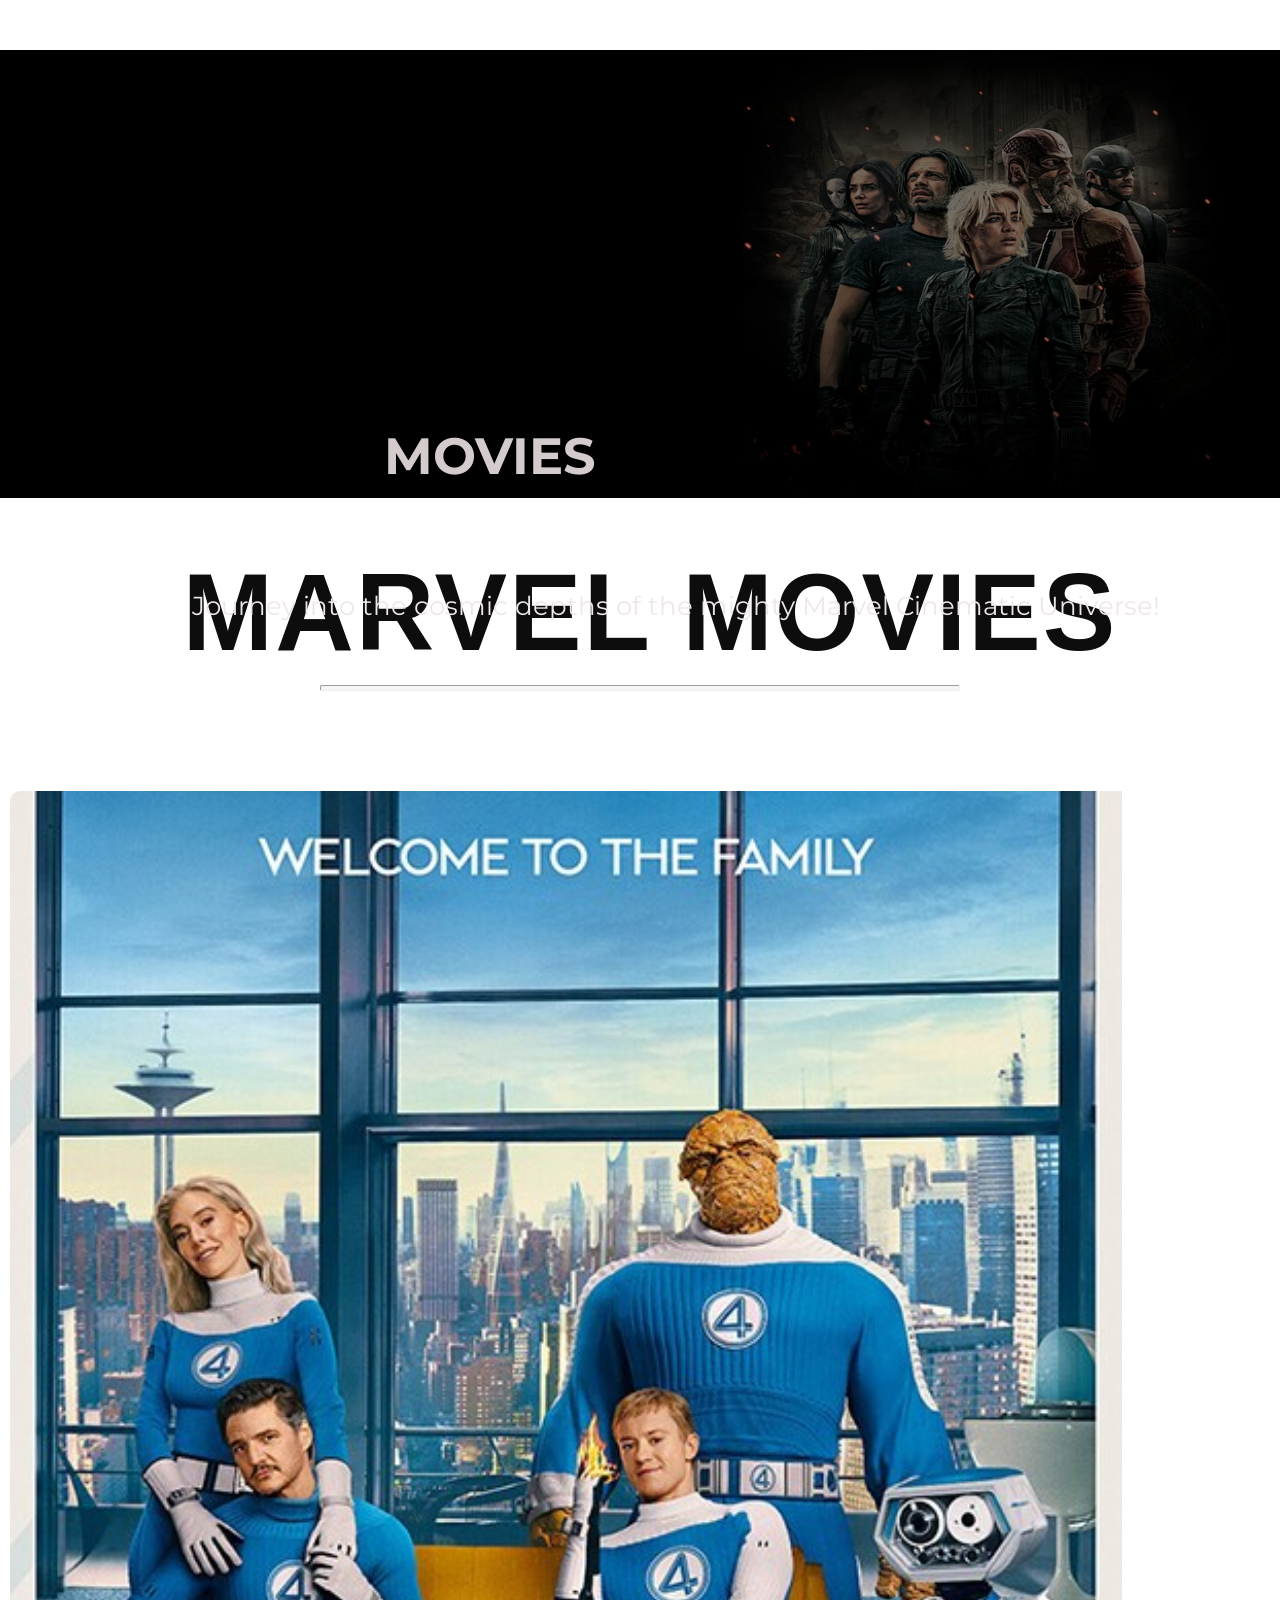
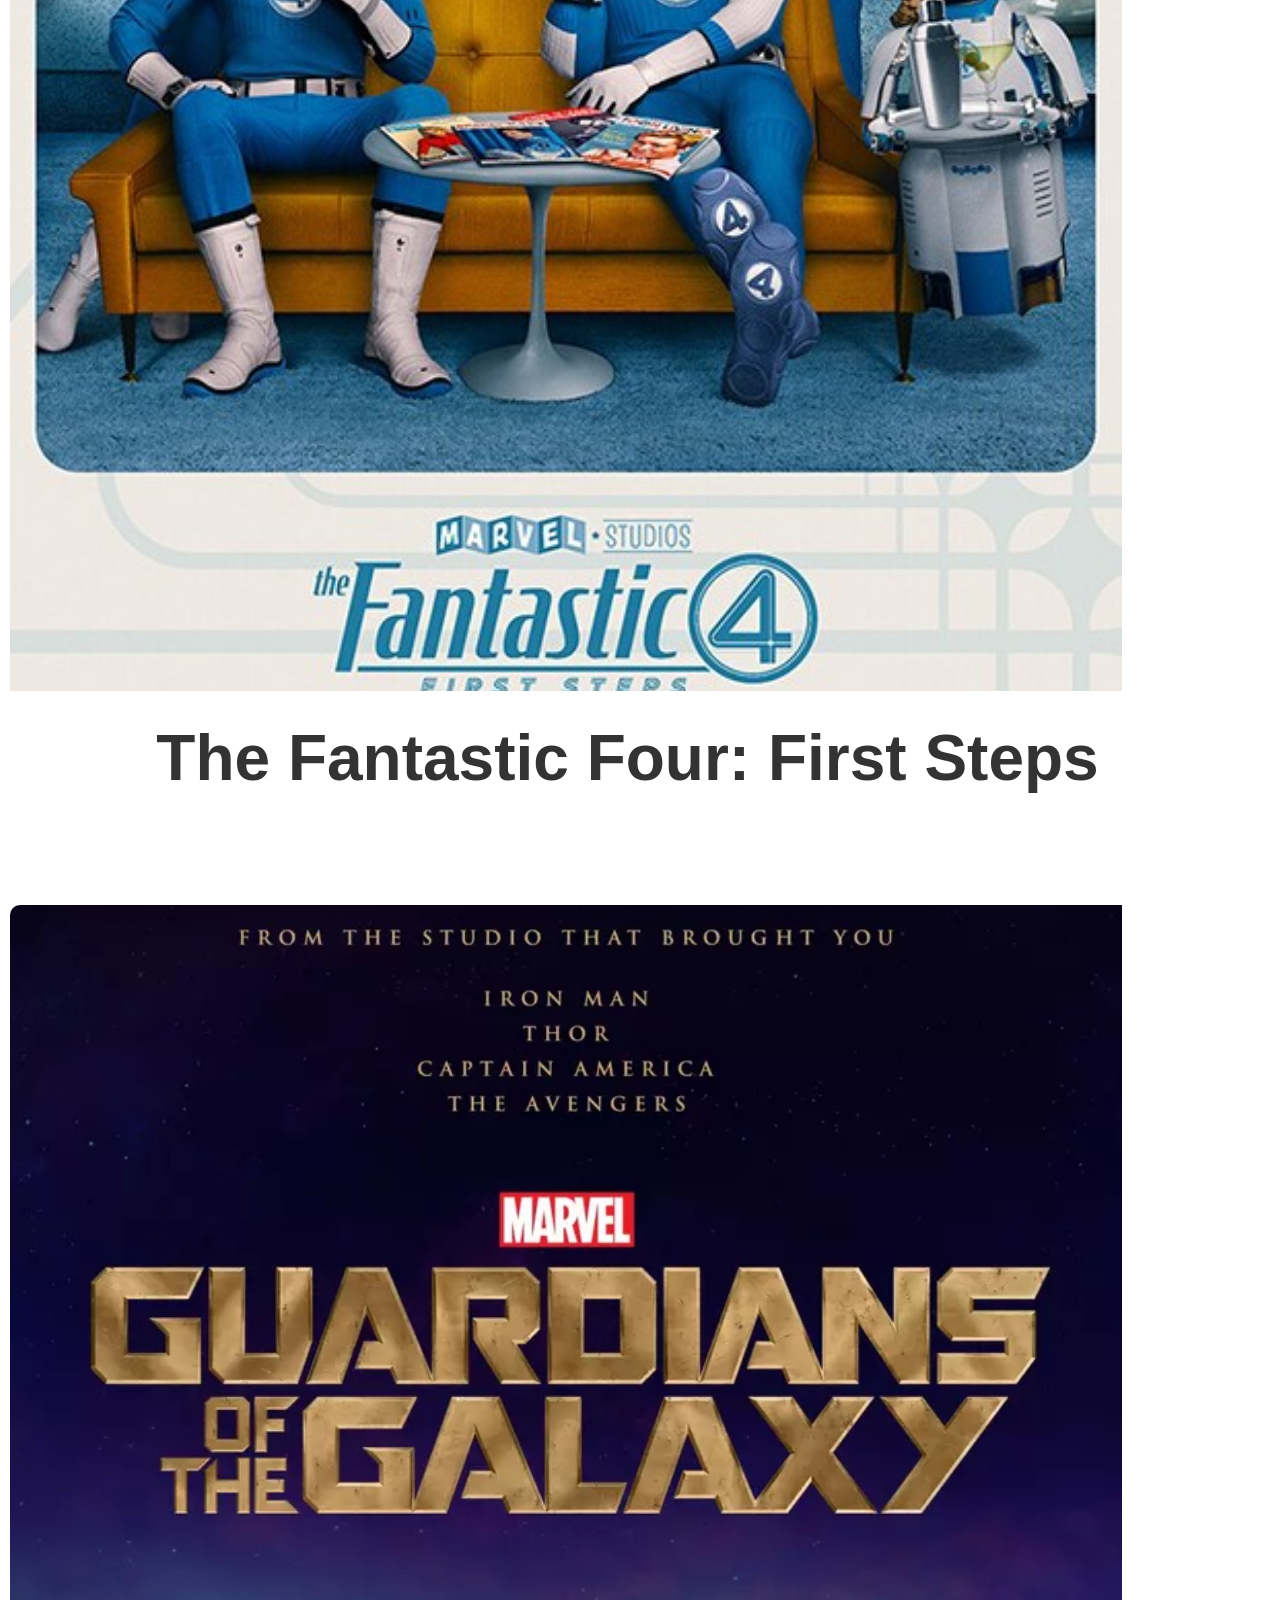
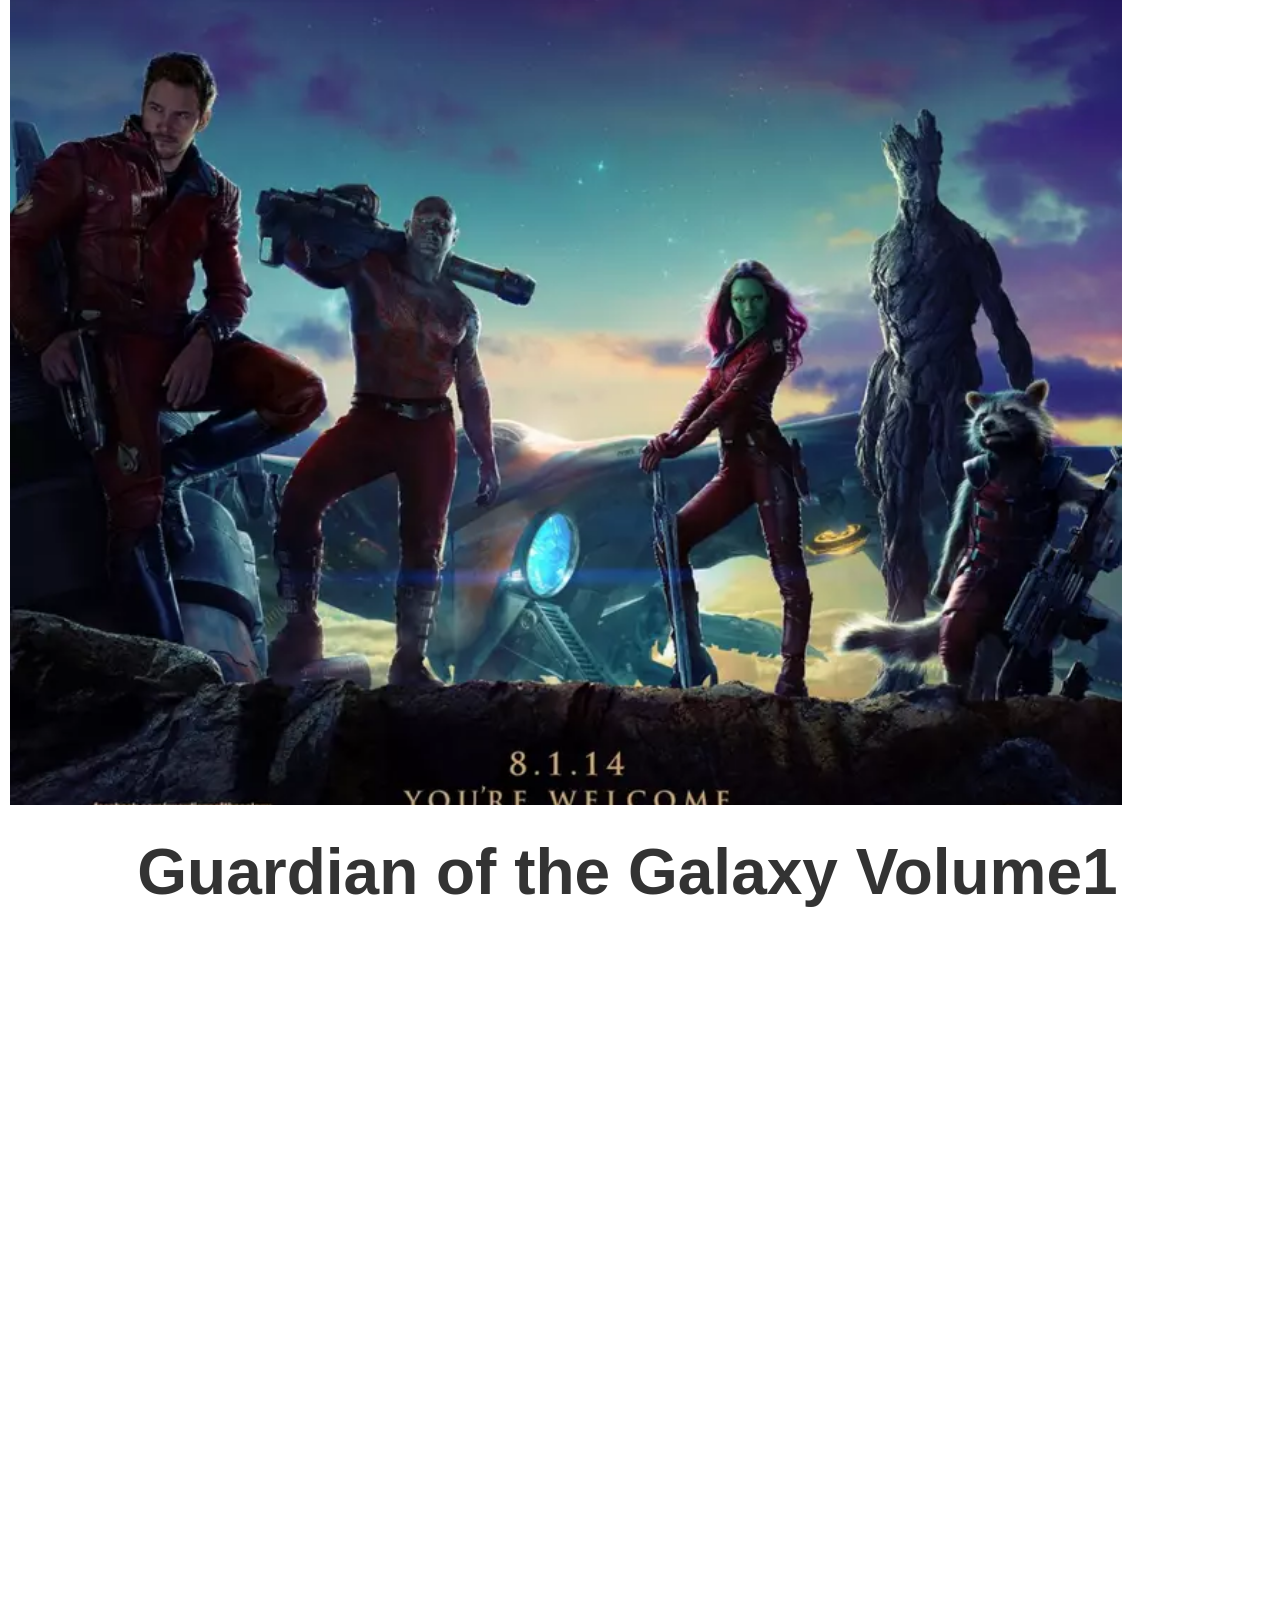
<file: index1.html>
<!DOCTYPE html>
<html lang="en">
<head>
    <meta charset="UTF-8">
    <meta name="viewport" content="width=device-width, initial-scale=1.0">
    <title>Marvel-Movies</title>
    <link rel="stylesheet" href="MarvelCSS.css">
    <link rel="stylesheet" href="https://cdnjs.cloudflare.com/ajax/libs/font-awesome/6.7.2/css/all.min.css" integrity="sha512-Evv84Mr4kqVGRNSgIGL/F/aIDqQb7xQ2vcrdIwxfjThSH8CSR7PBEakCr51Ck+w+/U6swU2Im1vVX0SVk9ABhg==" crossorigin="anonymous" referrerpolicy="no-referrer" />
    <link href="https://fonts.googleapis.com/css2?family=Montserrat:wght@400;700&display=swap" rel="stylesheet">
    <link rel="stylesheet" href="https://cdnjs.cloudflare.com/ajax/libs/font-awesome/6.5.0/css/all.min.css"> 
</head>

<body>
<header>
    <img src="Marvel-Movies.jpg" alt="HEADING" id="head-all">
    <p><strong><div class="Msize"> MOVIES</div></strong><div class="Banner-text-Movies"><br>Journey into the cosmic depths of the mighty Marvel Cinematic Universe!</div></p>
<!-- Overlay Background -->
<div class="overlay" id="overlay"></div>    
</header>
    <!-- Marvel Movies -->
  <h2 class="FontA">Marvel Movies</h2>
  <hr class="All-line">
        <main>
        <div class="all-list">
            <!-- First row of 4 cards -->
            <div class="item">
                <a href="https://www.primevideo.com/detail/The-Fantastic-Four-First-Steps/0LOERJPS7SZZLQ1XWVX2Q3DSDY" target="_blank"><img src="Fantastic.jpeg" alt="Fantastic Four: First Steps"></a>
                <span>The Fantastic Four: First Steps</span>
            </div>
            <div class="item">
                <a href="https://www.hotstar.com/in/movies/thunderbolts/1271337437" target="_blank"><img src="Thunderbolts..jpeg" alt="Thunderbolts"></a>
                <span>Thunderbolts</span>
            </div>
            <div class="item">
                <a href="https://www.google.com/search?gs_ssp=eJzj4tVP1zc0LDY1NzHIyzIxYPTiSMnPzy1OSawEAFfbB3E&q=doomsday&rlz=1C1ONGR_enIN1152IN1152&oq=Dooms&gs_lcrp=[base64]&sourceid=chrome&ie=UTF-8" target="_blank"><img src="Doom.jpg" alt="Avengers Doomsday"></a>
                <span>Avengers: Doomsday</span>
            </div>
            <div class="item">
                <a href="https://www.google.com/search?gs_ssp=eJzj4tVP1zc0LLbISDcxNTQ3YPSSKC7ITEktUshNzFNIKkrMS1HISy1XSEmsBAD8Ngzv&q=spider+man+brand+new+day&rlz=1C1ONGR_enIN1152IN1152&oq=Spider&gs_lcrp=EgZjaHJvbWUqDAgDEC4YJxiABBiKBTIGCAAQRRg5Mg8IARAuGEMYsQMYgAQYigUyDwgCEC4YQxixAxiABBiKBTIMCAMQLhgnGIAEGIoFMg8IBBAAGBQYhwIYsQMYgAQyBggFEEUYPDIGCAYQRRg8MgYIBxBFGDzSAQgzNjAwajBqN6gCALACAA&sourceid=chrome&ie=UTF-8" target="_blank"><img src="Brand.jpg" alt="Spider-Man: Brand New Day"></a>
                <span>Spider-Man: Brand New Day</span>
            </div>
            
            <!-- Second row of 4 cards -->
            <div class="item">
                <a href="https://www.hotstar.com/in/movies/guardians-of-the-galaxy/1260018294" target="_blank"><img src="GOG1.jpg" alt="GOG"></a>
                <span>Guardian of the Galaxy Volume1</span>
            </div>
            <div class="item">
                <a href="https://www.hotstar.com/in/movies/captain-marvel/1260014878" target="_blank"><img src="Cmarvel.jpg" alt="Cmarvel"></a>
                <span>Captain Marvel</span>
            </div>
            <div class="item">
                <a href="https://www.hotstar.com/in/movies/thor-ragnarok/1660010577" target="_blank"><img src="Ragna.jpg" alt="Rangna"></a>
                <span>Thor Ragnarok</span>
            </div>
            <div class="item">
                <a href="https://www.hotstar.com/in/movies/doctor-strange-in-the-multiverse-of-madness/1260103761" target="_blank"><img src="doctorM.jpg" alt="doctor"></a>
                <span>Doctor Strange Multiverse of Madness</span>
            </div>
        </div>

        <div class="pagination">
            <a href="#">1</a>
            <a href="#">2</a>
            <a href="#">3</a>
            <a href="#">4</a>
            <span class="next-page">&gt;&gt;</span>
            <a href="#">5</a>
        </div>
    </main>


    <footer>
<div class="marvel-menu">
  <div class="menu-columns">
    <div class="menu-column">
      <a href="#">ABOUT MARVEL</a>
      <a href="#">HELP/FAQS</a>
    </div>
    <hr class="custom-line ">
    <div class="menu-column">
      <a href="#">ADVERTISING</a>
      <a href="#">DISNEY+</a>
      <a href="#">MARVELHQ.COM</a>
      <a href="#">REDEEM DIGITAL COMICS</a>
    </div>
    <hr class="custom-line">
    <div class="menu-column unlimited">
      <img src="Marvel_Logo.jpg.png" alt="Marvel Unlimited Logo">
      <p><strong>MARVEL UNLIMITED</strong><br>Access Over 30,000+ Digital Comics</p>
    </div>
    <hr class="custom-line">
    <div class="menu-column social">
      <p><strong> <font size="8" class="menu-text">FOLLOW MARVEL</font>
</strong></p>
    <hr class="custom-line">
      <div class="social-icons">
        <a href="https://www.facebook.com/marvelstudios/"><i class="fab fa-facebook-f"></i></a>
        <a href="https://x.com/Marvel?ref_src=twsrc%5Egoogle%7Ctwcamp%5Eserp%7Ctwgr%5Eauthor"><i class="fab fa-x-twitter"></i></a>
        <a href="https://www.instagram.com/marvel/"><i class="fab fa-instagram"></i></a> 
        <a href="https://www.youtube.com/marvel"><i class="fab fa-youtube"></i></a>
        <a href="https://in.pinterest.com/marvel/"><i class="fab fa-pinterest-p"></i></a>
      </div>  
    </div>
  </div>
</div>
</footer>
</body>
</html>
</file>
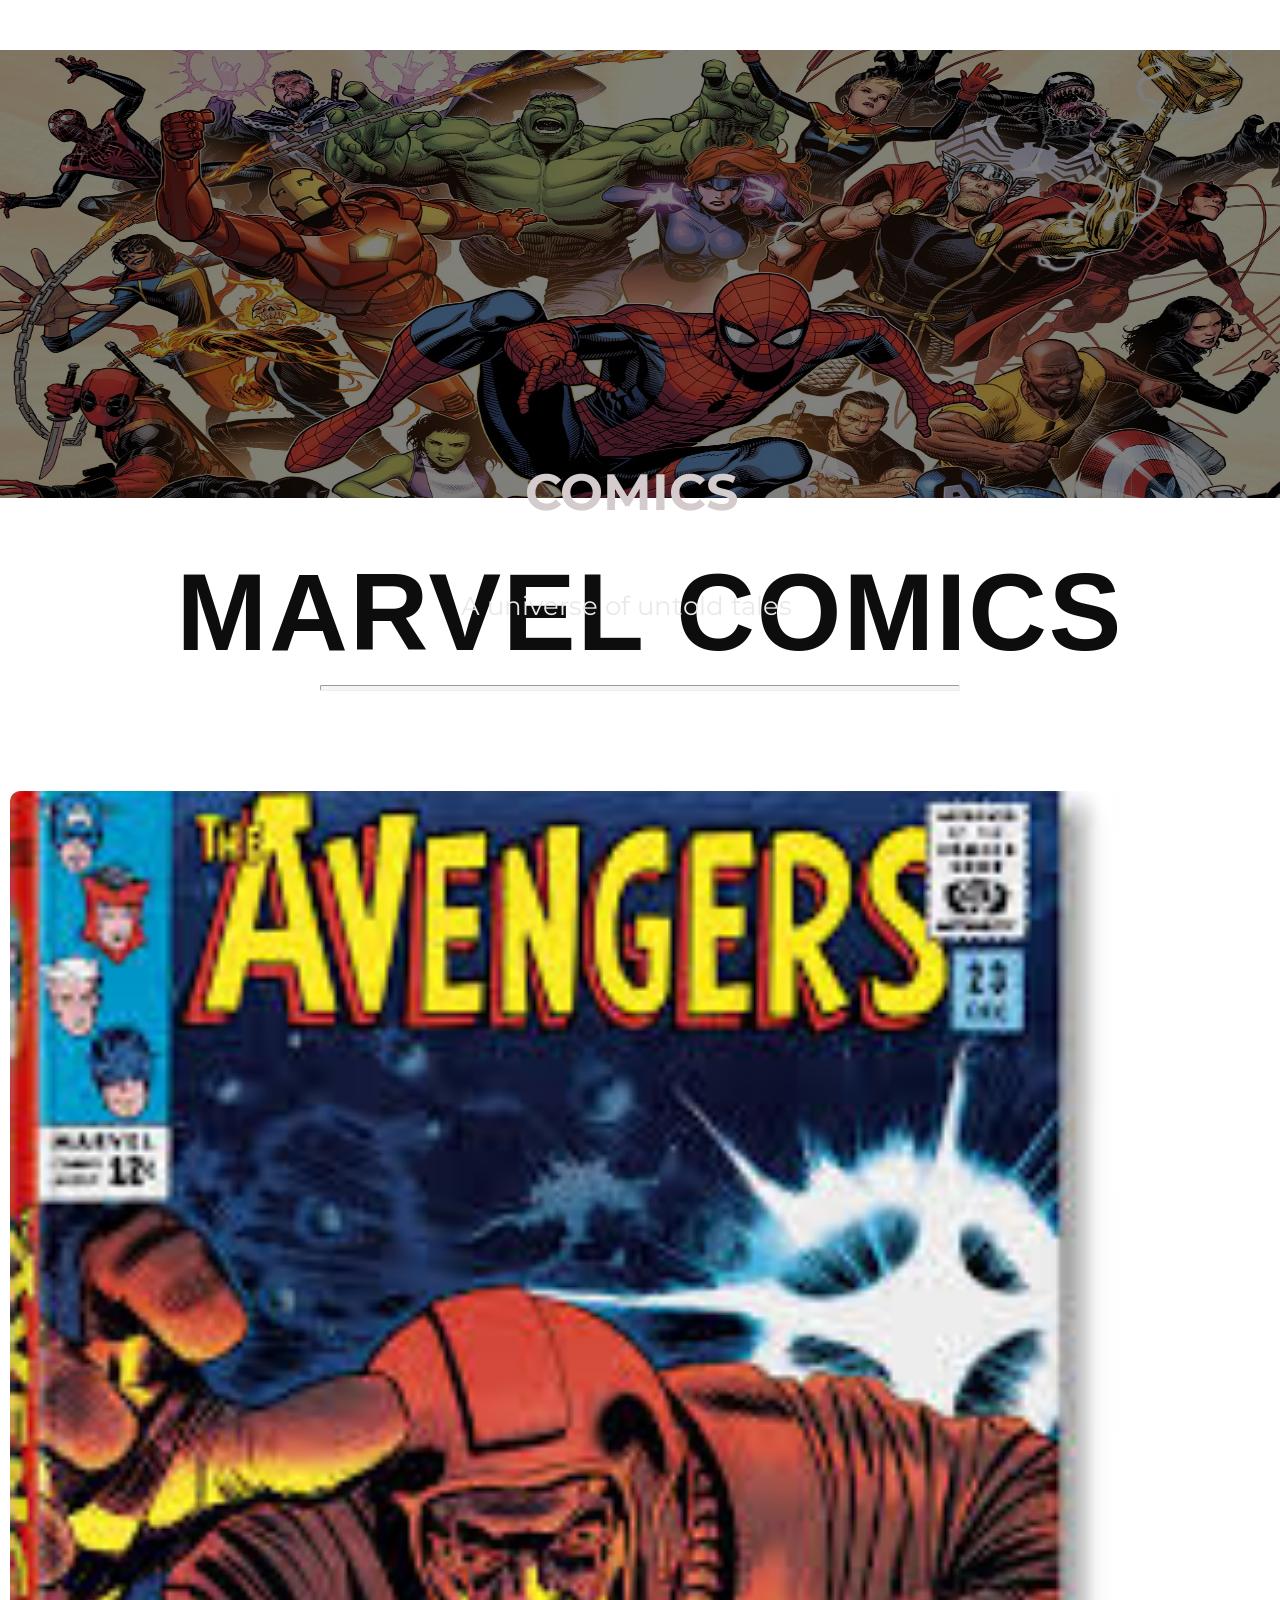
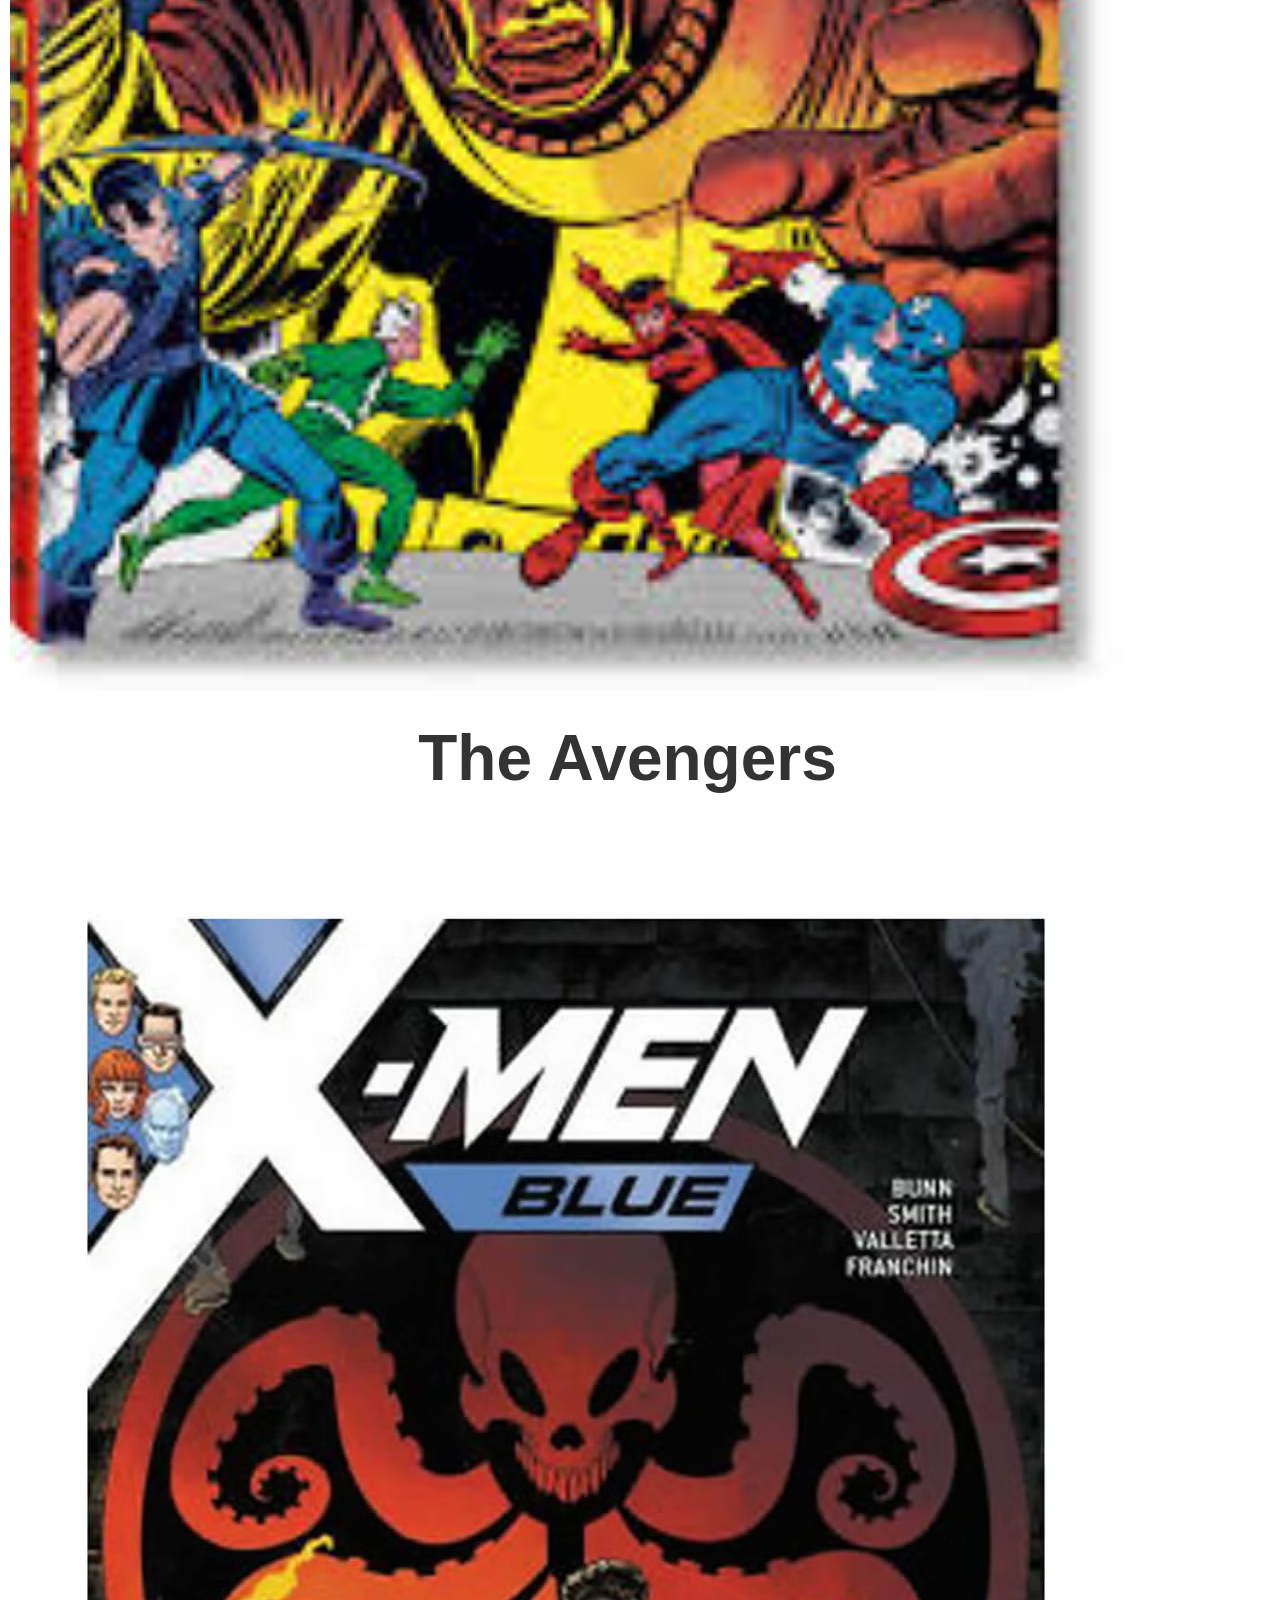
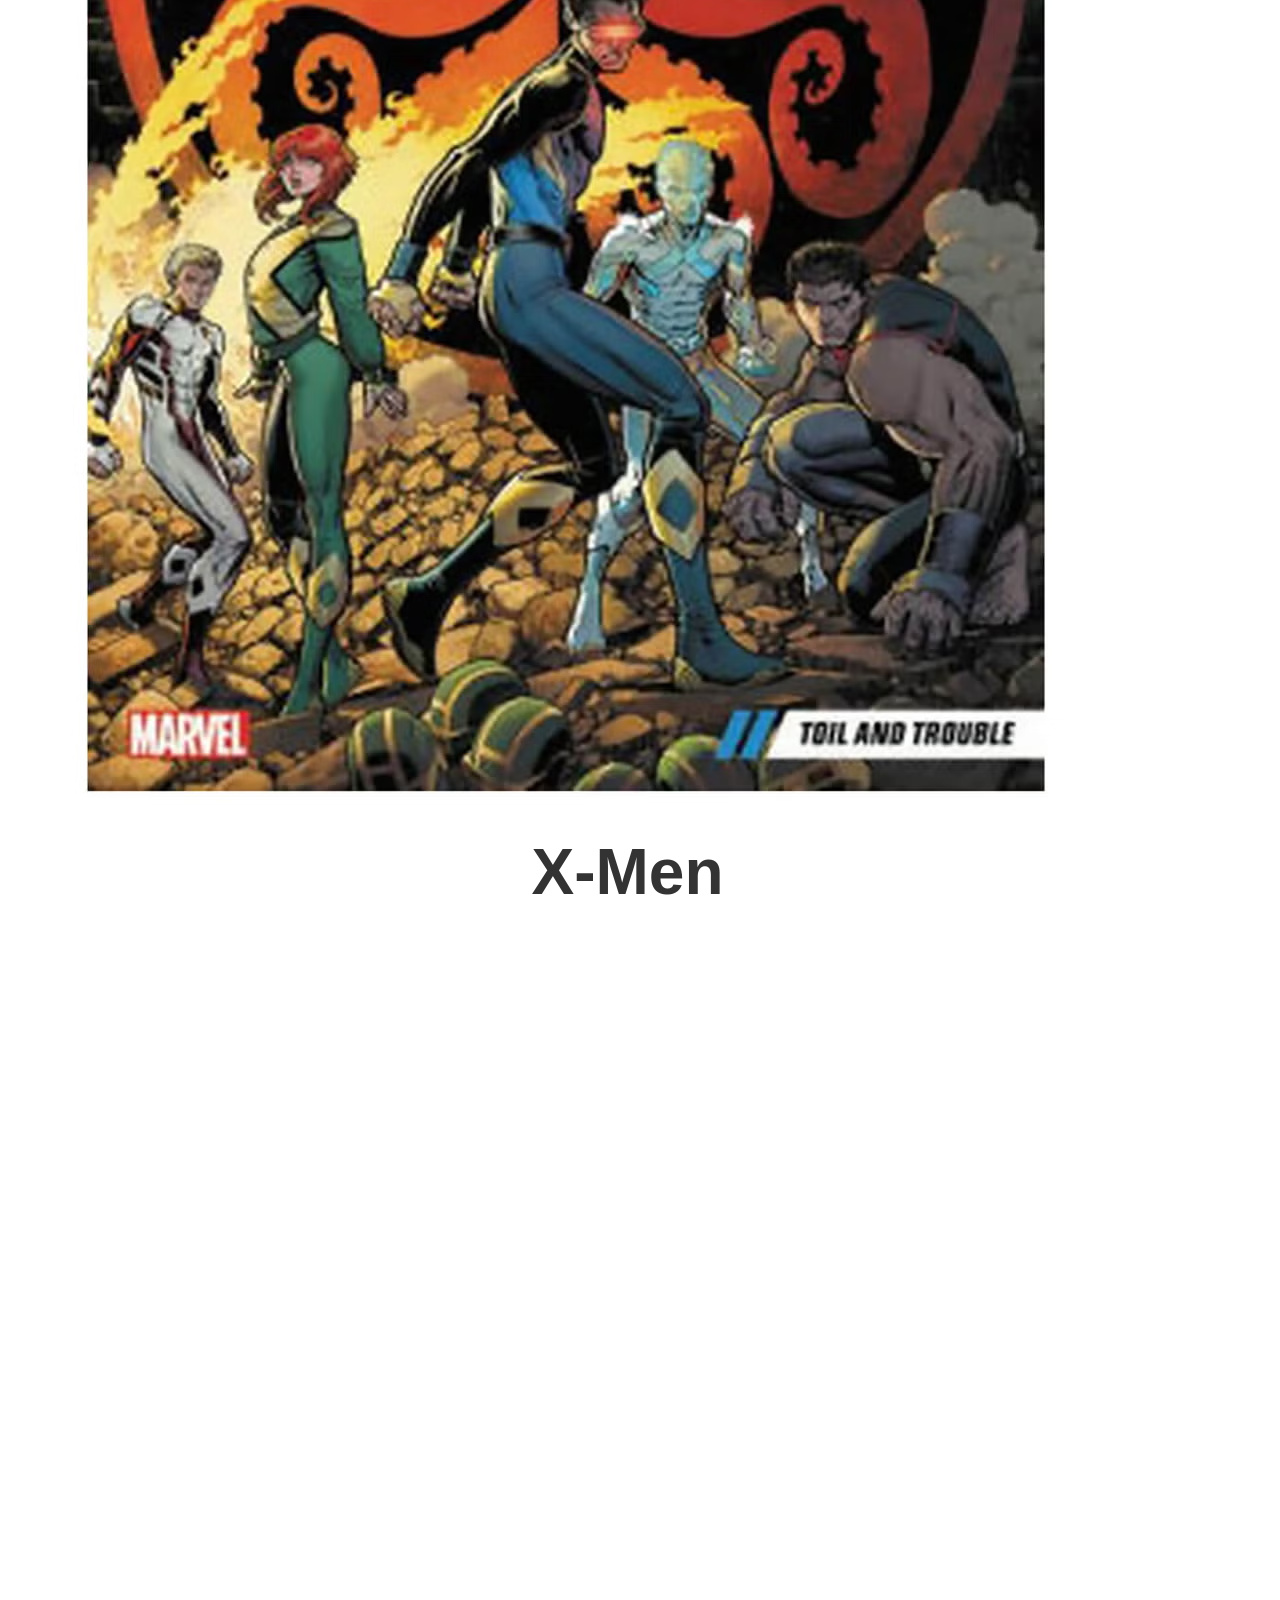
<file: index2.html>
<!DOCTYPE html>
<html lang="en">
<head>
    <meta charset="UTF-8">
    <meta name="viewport" content="width=device-width, initial-scale=1.0">
    <title>Marvel-Comics</title>
    <link rel="stylesheet" href="MarvelCSS.css">
    <link rel="stylesheet" href="https://cdnjs.cloudflare.com/ajax/libs/font-awesome/6.7.2/css/all.min.css" integrity="sha512-Evv84Mr4kqVGRNSgIGL/F/aIDqQb7xQ2vcrdIwxfjThSH8CSR7PBEakCr51Ck+w+/U6swU2Im1vVX0SVk9ABhg==" crossorigin="anonymous" referrerpolicy="no-referrer" />
    <link href="https://fonts.googleapis.com/css2?family=Montserrat:wght@400;700&display=swap" rel="stylesheet">
    <link rel="stylesheet" href="https://cdnjs.cloudflare.com/ajax/libs/font-awesome/6.5.0/css/all.min.css"> 
</head>

<body>
<header>
    <img src="Marvel-Comics.jpg" alt="HEADING" id="head-all">
    
    <p><strong><div class="Csize">COMICS</div></strong><div class="Banner-text-Comics"><br>A universe of untold tales</div></p>


<!-- Overlay Background -->
<div class="overlay" id="overlay"></div>    
</header>
    <!-- Marvel Movies -->
  <h2 class="FontA">Marvel Comics</h2>
  <hr class="All-line">
        <main>
        <div class="all-list">
            <!-- First row of 4 cards -->
            <div class="item">
               <a href="https://en.wikipedia.org/wiki/Avengers_(comics)" target="_blank" rel="noopener noreferrer"><img src="Comics1.jpg" alt="Avengers"></a>
                <span>The Avengers</span>
            </div>
            <div class="item">
                <a href="https://en.wikipedia.org/wiki/Iron_Man" target="_blank" rel="noopener noreferrer"><img src="Comics2.jpg" alt="IronMan"></a>
                <span>Iron Man</span>
            </div>
            <div class="item">
                <a href="https://en.wikipedia.org/wiki/Hulk" target="_blank" rel="noopener noreferrer"><img src="Comics3.jpg" alt="Hulk"></a>
                <span>Hulk</span>
            </div>
            <div class="item">
               <a href="https://en.wikipedia.org/wiki/Spider-Man" target="_blank" rel="noopener noreferrer"><img src="Comics4.jpeg" alt="Spidey"></a>
                <span>The Amazing Spidey</span>
            </div>
            
            <!-- Second row of 4 cards -->
            <div class="item">
               <a href="https://en.wikipedia.org/wiki/X-Men" target="_blank" rel="noopener noreferrer"><img src="Comics5.avif" alt="Xmen"></a>
                <span>X-Men</span>
            </div>
            <div class="item">
               <a href="https://en.wikipedia.org/wiki/Fantastic_Four" target="_blank" rel="noopener noreferrer"><img src="Comics6.jpg" alt="F4"></a>
                <span>Fantastic-4</span>
            </div>
            <div class="item">
               <a href="https://en.wikipedia.org/wiki/Thunderbolts_(comics)" target="_blank" rel="noopener noreferrer"><img src="Comics7.jpg" alt="Thunderbolts"></a>
                <span>Thunderbolts</span>
            </div>
            <div class="item">
              <a href="https://en.wikipedia.org/wiki/Doctor_Strange" target="_blank" rel="noopener noreferrer"><img src="Comics8.jpg" alt="DS"></a>
                <span>Doctor Strange:Master of the mythic art</span>
            </div>
        </div>

        <div class="pagination">
            <a href="#">1</a>
            <a href="#">2</a>
            <a href="#">3</a>
            <a href="#">4</a>
            <span class="next-page">&gt;&gt;</span>
            <a href="#">5</a>
        </div>
    </main>


    <footer>
<div class="marvel-menu">
  <div class="menu-columns">
    <div class="menu-column">
      <a href="#">ABOUT MARVEL</a>
      <a href="#">HELP/FAQS</a>
    </div>
    <hr class="custom-line ">
    <div class="menu-column">
      <a href="#">ADVERTISING</a>
      <a href="#">DISNEY+</a>
      <a href="#">MARVELHQ.COM</a>
      <a href="#">REDEEM DIGITAL COMICS</a>
    </div>
    <hr class="custom-line">
    <div class="menu-column unlimited">
      <img src="Marvel_Logo.jpg.png" alt="Marvel Unlimited Logo">
      <p><strong>MARVEL UNLIMITED</strong><br>Access Over 30,000+ Digital Comics</p>
    </div>
    <hr class="custom-line">
    <div class="menu-column social">
      <p><strong> <font size="8" class="menu-text">FOLLOW MARVEL</font>
</strong></p>
    <hr class="custom-line">
      <div class="social-icons">
        <a href="https://www.facebook.com/marvelstudios/"><i class="fab fa-facebook-f"></i></a>
        <a href="https://x.com/Marvel?ref_src=twsrc%5Egoogle%7Ctwcamp%5Eserp%7Ctwgr%5Eauthor"><i class="fab fa-x-twitter"></i></a>
        <a href="https://www.instagram.com/marvel/"><i class="fab fa-instagram"></i></a> 
        <a href="https://www.youtube.com/marvel"><i class="fab fa-youtube"></i></a>
        <a href="https://in.pinterest.com/marvel/"><i class="fab fa-pinterest-p"></i></a>
      </div>  
    </div>
  </div>
</div>
</footer>
</body>
</html>
</file>
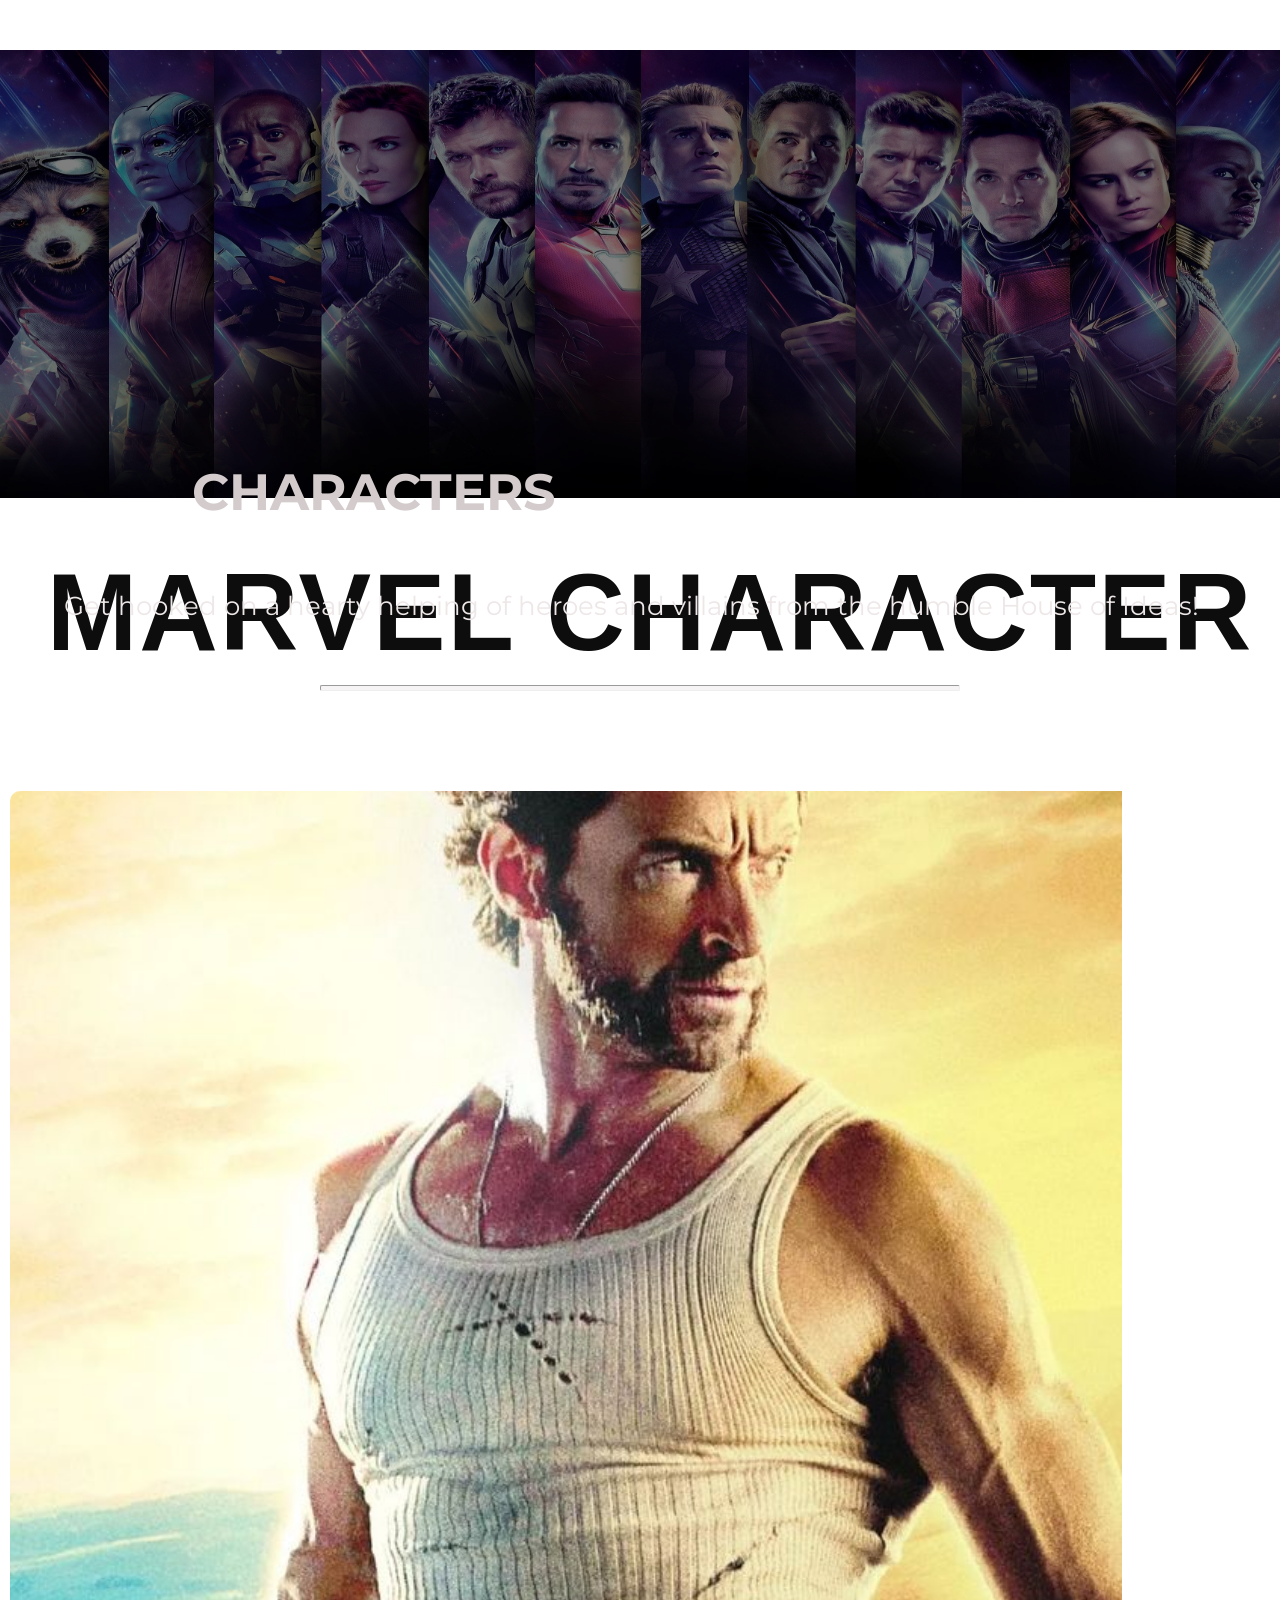
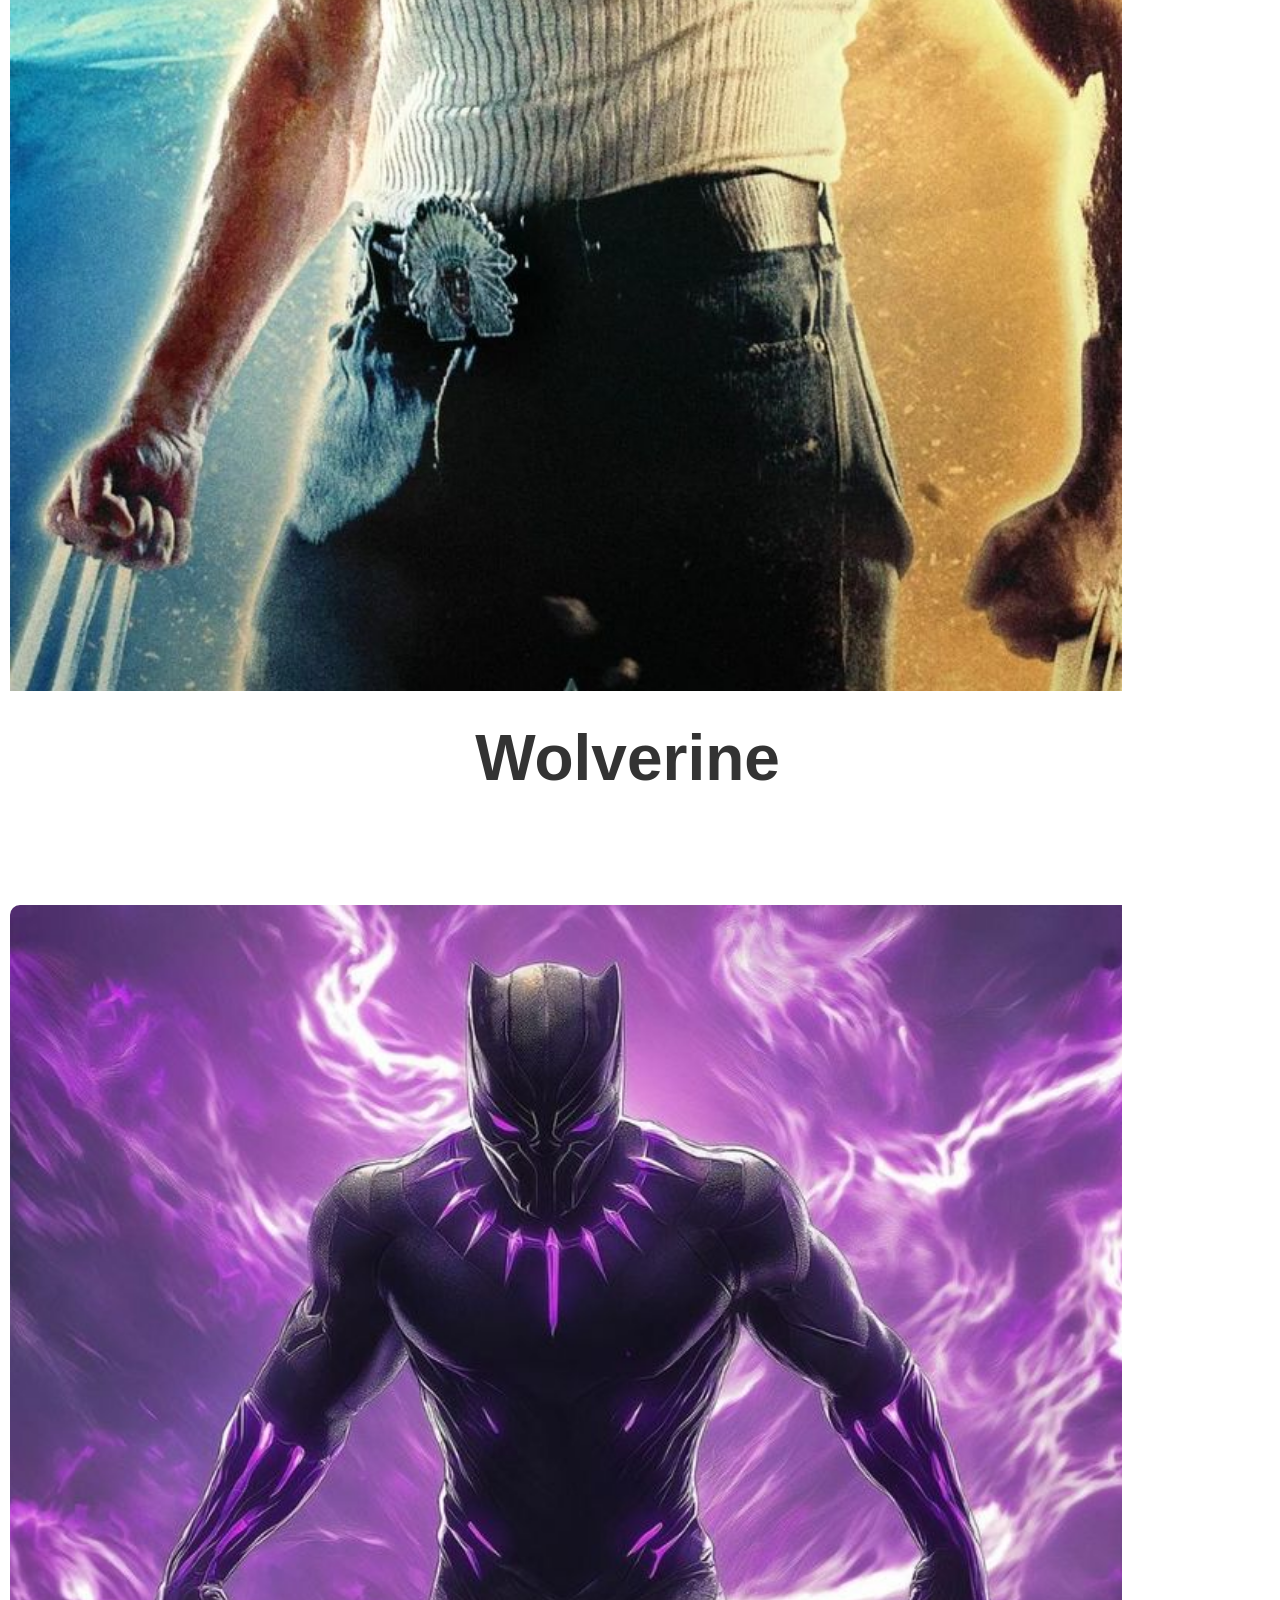
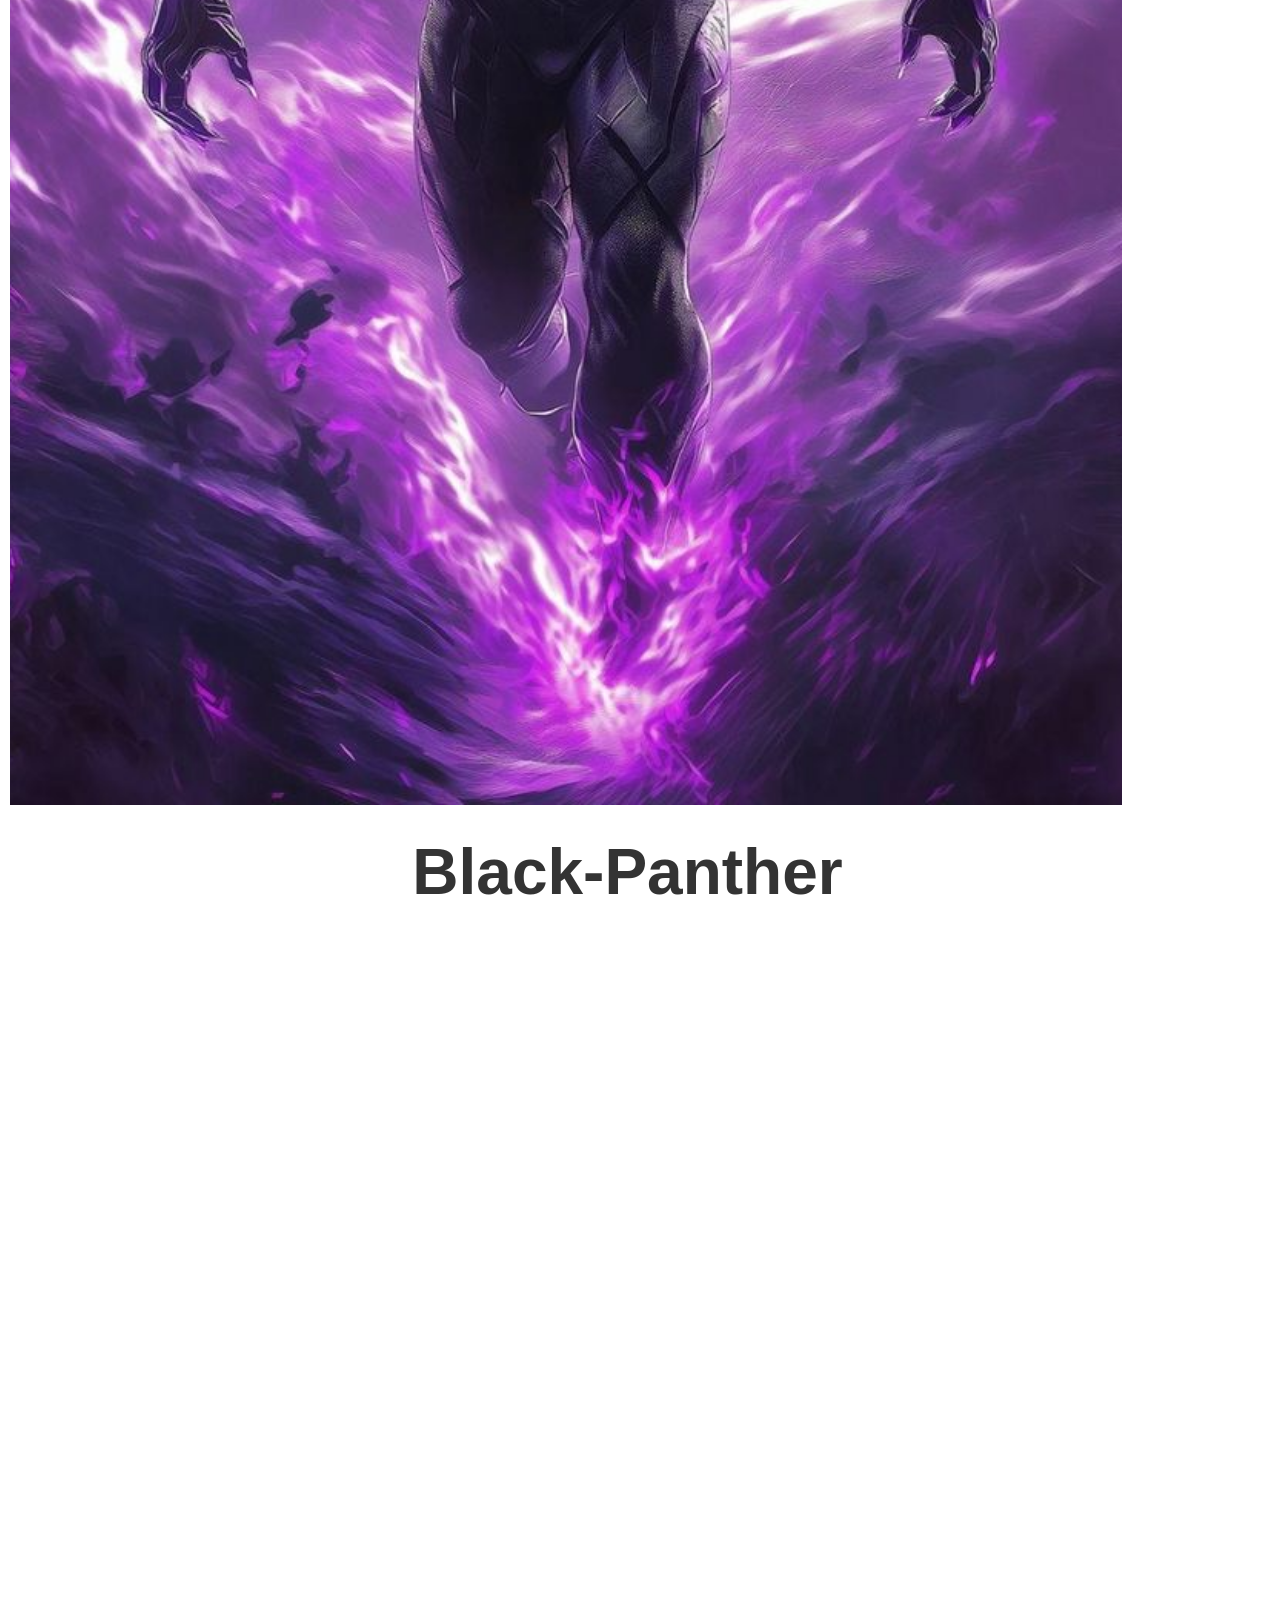
<file: index3.html>
<!DOCTYPE html>
<html lang="en">
<head>
    <meta charset="UTF-8">
    <meta name="viewport" content="width=device-width, initial-scale=1.0">
    <title>Marvel-Character</title>
    <link rel="stylesheet" href="MarvelCSS.css">
    <link rel="stylesheet" href="https://cdnjs.cloudflare.com/ajax/libs/font-awesome/6.7.2/css/all.min.css" integrity="sha512-Evv84Mr4kqVGRNSgIGL/F/aIDqQb7xQ2vcrdIwxfjThSH8CSR7PBEakCr51Ck+w+/U6swU2Im1vVX0SVk9ABhg==" crossorigin="anonymous" referrerpolicy="no-referrer" />
    <link href="https://fonts.googleapis.com/css2?family=Montserrat:wght@400;700&display=swap" rel="stylesheet">
    <link rel="stylesheet" href="https://cdnjs.cloudflare.com/ajax/libs/font-awesome/6.5.0/css/all.min.css"> 
</head>

<body>
<header>
    <img src="Marvel-Character.jpg" alt="HEADING" id="head-all">
    
    <p><strong><div class="Chsize">CHARACTERS</div></strong><div class="Banner-text-Character"><br>Get hooked on a hearty helping of heroes and villains from the humble House of Ideas!</div></p>


<!-- Overlay Background -->
<div class="overlay" id="overlay"></div>    
</header>
    <!-- Marvel Movies -->
  <h2 class="FontA">Marvel Character</h2>
  <hr class="All-line">
        <main>
        <div class="all-list">
            <!-- First row of 4 cards -->
            <div class="item">
                <a href="https://en.wikipedia.org/wiki/Logan_(film_character)" target="_blank"><img src="Ch1.jpeg" alt="Wolverine"></a>
                <span>Wolverine</span>
            </div>
            <div class="item">
                <a href="https://en.wikipedia.org/wiki/Spider-Man" target="_blank"><img src="Ch2.jpg" alt="Spidey"></a>
                <span>Spider-Man</span>
            </div>
            <div class="item">
                <a href="https://en.wikipedia.org/wiki/Thor_(Marvel_Cinematic_Universe)" target="_blank"><img src="Ch3.jpg" alt="Thor"></a>
                <span>Thor</span>
            </div>
            <div class="item">
                <a href="https://en.wikipedia.org/wiki/Doctor_Strange" target="_blank"><img src="Ch4.jpg" alt="Doctor"></a>
                <span>Doctor-Strange</span>
            </div>
            
            <!-- Second row of 4 cards -->
            <div class="item">
                <a href="https://en.wikipedia.org/wiki/Black_Panther_(character)" target="_blank"><img src="Ch5.jpg" alt="BP"></a>
                <span>Black-Panther</span>
            </div>
            <div class="item">
                <a href="https://en.wikipedia.org/wiki/Scarlet_Witch" target="_blank"><img src="Ch6.jpg" alt="Wanda"></a>
                <span>Wanda-Maximoff</span>
            </div>
            <div class="item">
                <a href="https://en.wikipedia.org/wiki/Black_Widow_(Natasha_Romanova)" target="_blank"><img src="Ch7.jpg" alt="BW"></a>
                <span>Black-Widow</span>
            </div>
            <div class="item">
                <a href="https://en.wikipedia.org/wiki/Hawkeye_(Clint_Barton)" target="_blank"><img src="Ch8.jpg" alt="Hawkye"></a>
                <span>Hawkye</span>
            </div>
        </div>

        <div class="pagination">
            <a href="#">1</a>
            <a href="#">2</a>
            <a href="#">3</a>
            <a href="#">4</a>
            <span class="next-page">&gt;&gt;</span>
            <a href="#">5</a>
        </div>
    </main>


    <footer>
<div class="marvel-menu">
  <div class="menu-columns">
    <div class="menu-column">
      <a href="#">ABOUT MARVEL</a>
      <a href="#">HELP/FAQS</a>
    </div>
    <hr class="custom-line ">
    <div class="menu-column">
      <a href="#">ADVERTISING</a>
      <a href="#">DISNEY+</a>
      <a href="#">MARVELHQ.COM</a>
      <a href="#">REDEEM DIGITAL COMICS</a>
    </div>
    <hr class="custom-line">
    <div class="menu-column unlimited">
      <img src="Marvel_Logo.jpg.png" alt="Marvel Unlimited Logo">
      <p><strong>MARVEL UNLIMITED</strong><br>Access Over 30,000+ Digital Comics</p>
    </div>
    <hr class="custom-line">
    <div class="menu-column social">
      <p><strong> <font size="8" class="menu-text">FOLLOW MARVEL</font>
</strong></p>
    <hr class="custom-line">
      <div class="social-icons">
        <a href="https://www.facebook.com/marvelstudios/"><i class="fab fa-facebook-f"></i></a>
        <a href="https://x.com/Marvel?ref_src=twsrc%5Egoogle%7Ctwcamp%5Eserp%7Ctwgr%5Eauthor"><i class="fab fa-x-twitter"></i></a>
        <a href="https://www.instagram.com/marvel/"><i class="fab fa-instagram"></i></a> 
        <a href="https://www.youtube.com/marvel"><i class="fab fa-youtube"></i></a>
        <a href="https://in.pinterest.com/marvel/"><i class="fab fa-pinterest-p"></i></a>
      </div>  
    </div>
  </div>
</div>
</footer>
</body>
</html>
</file>
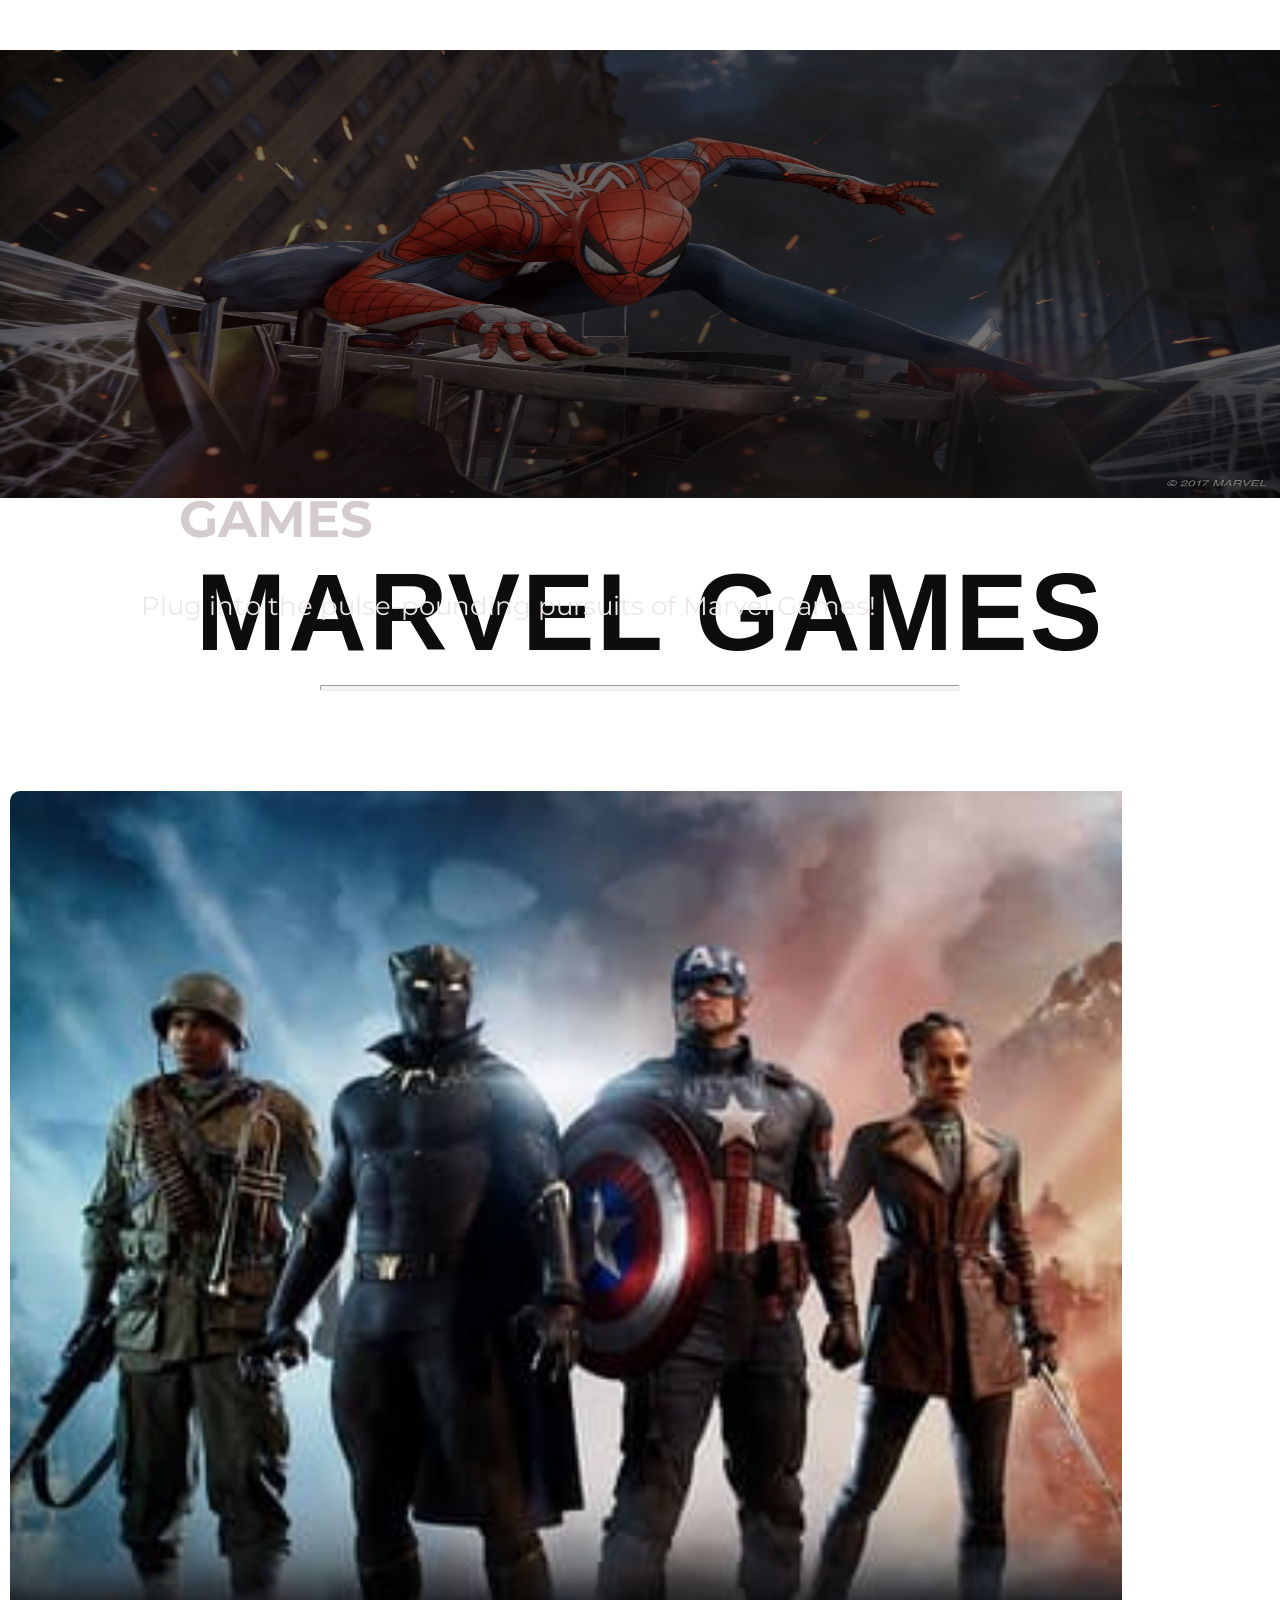
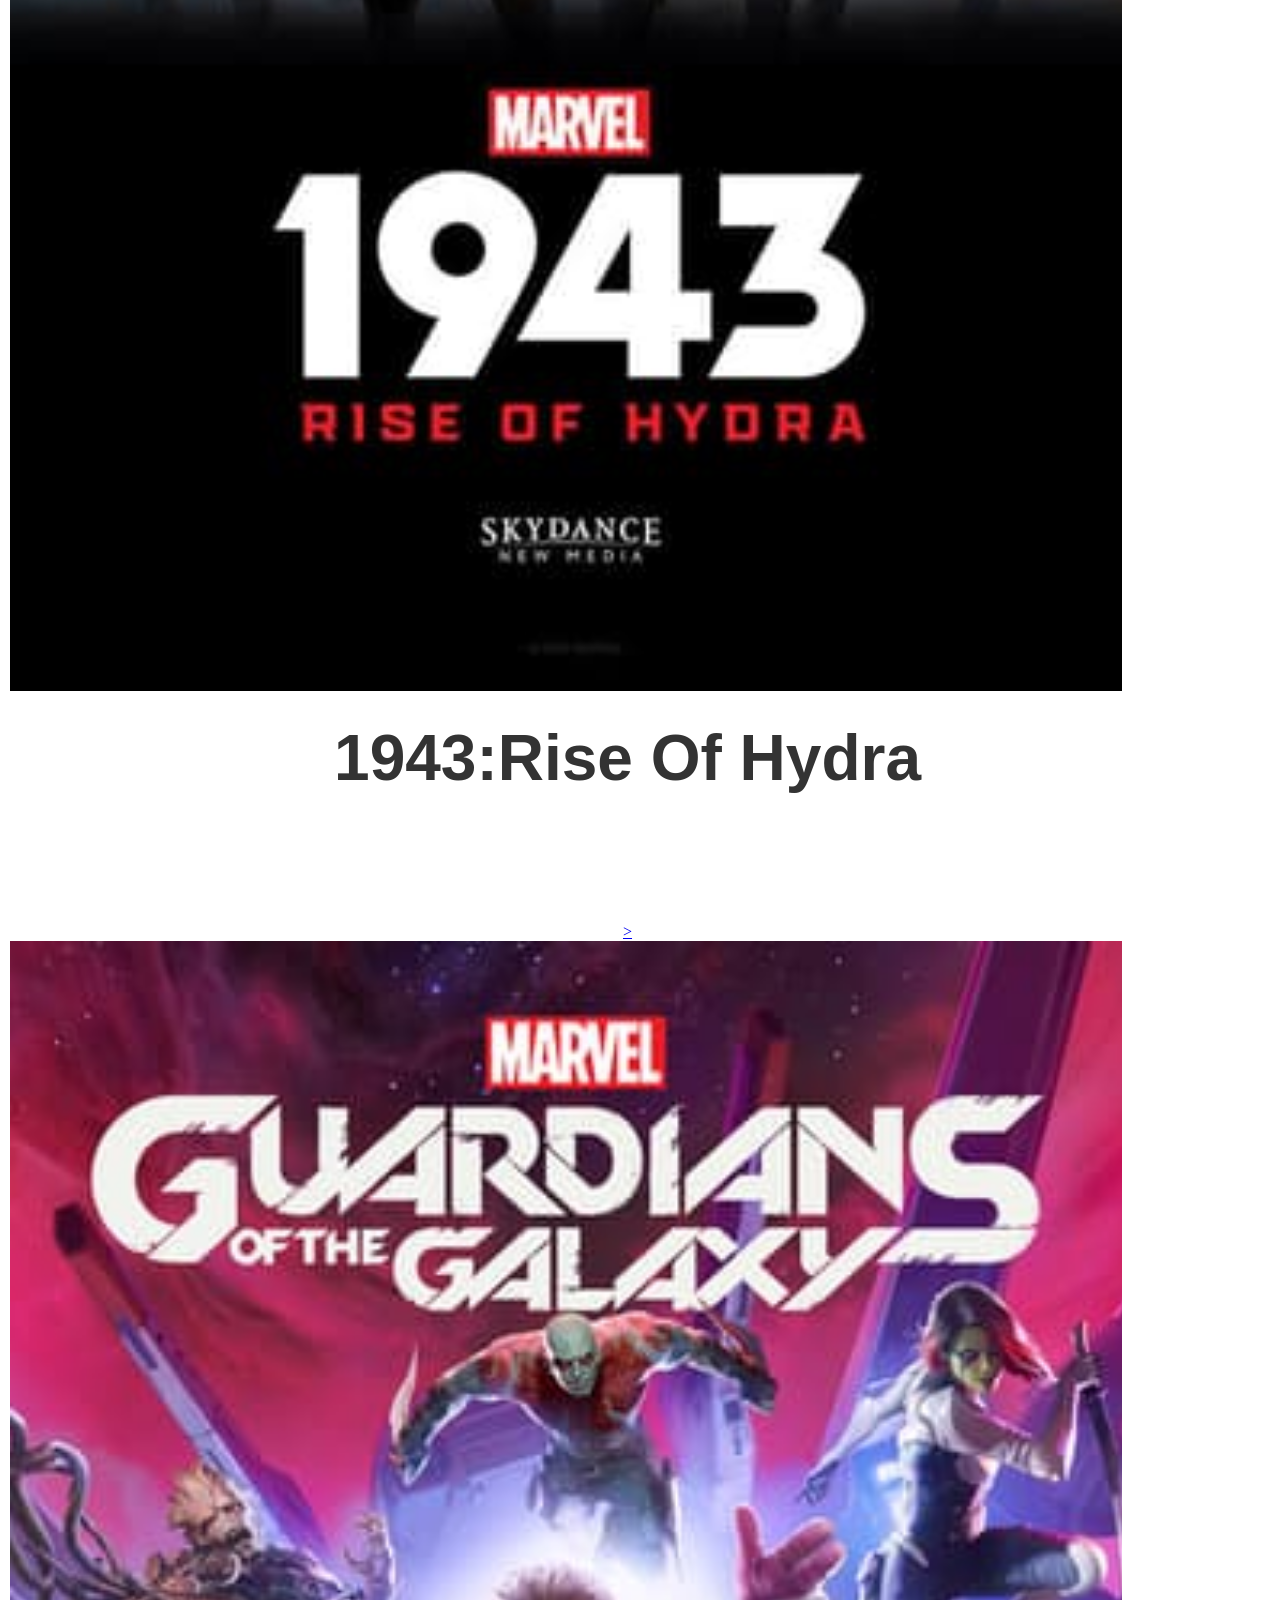
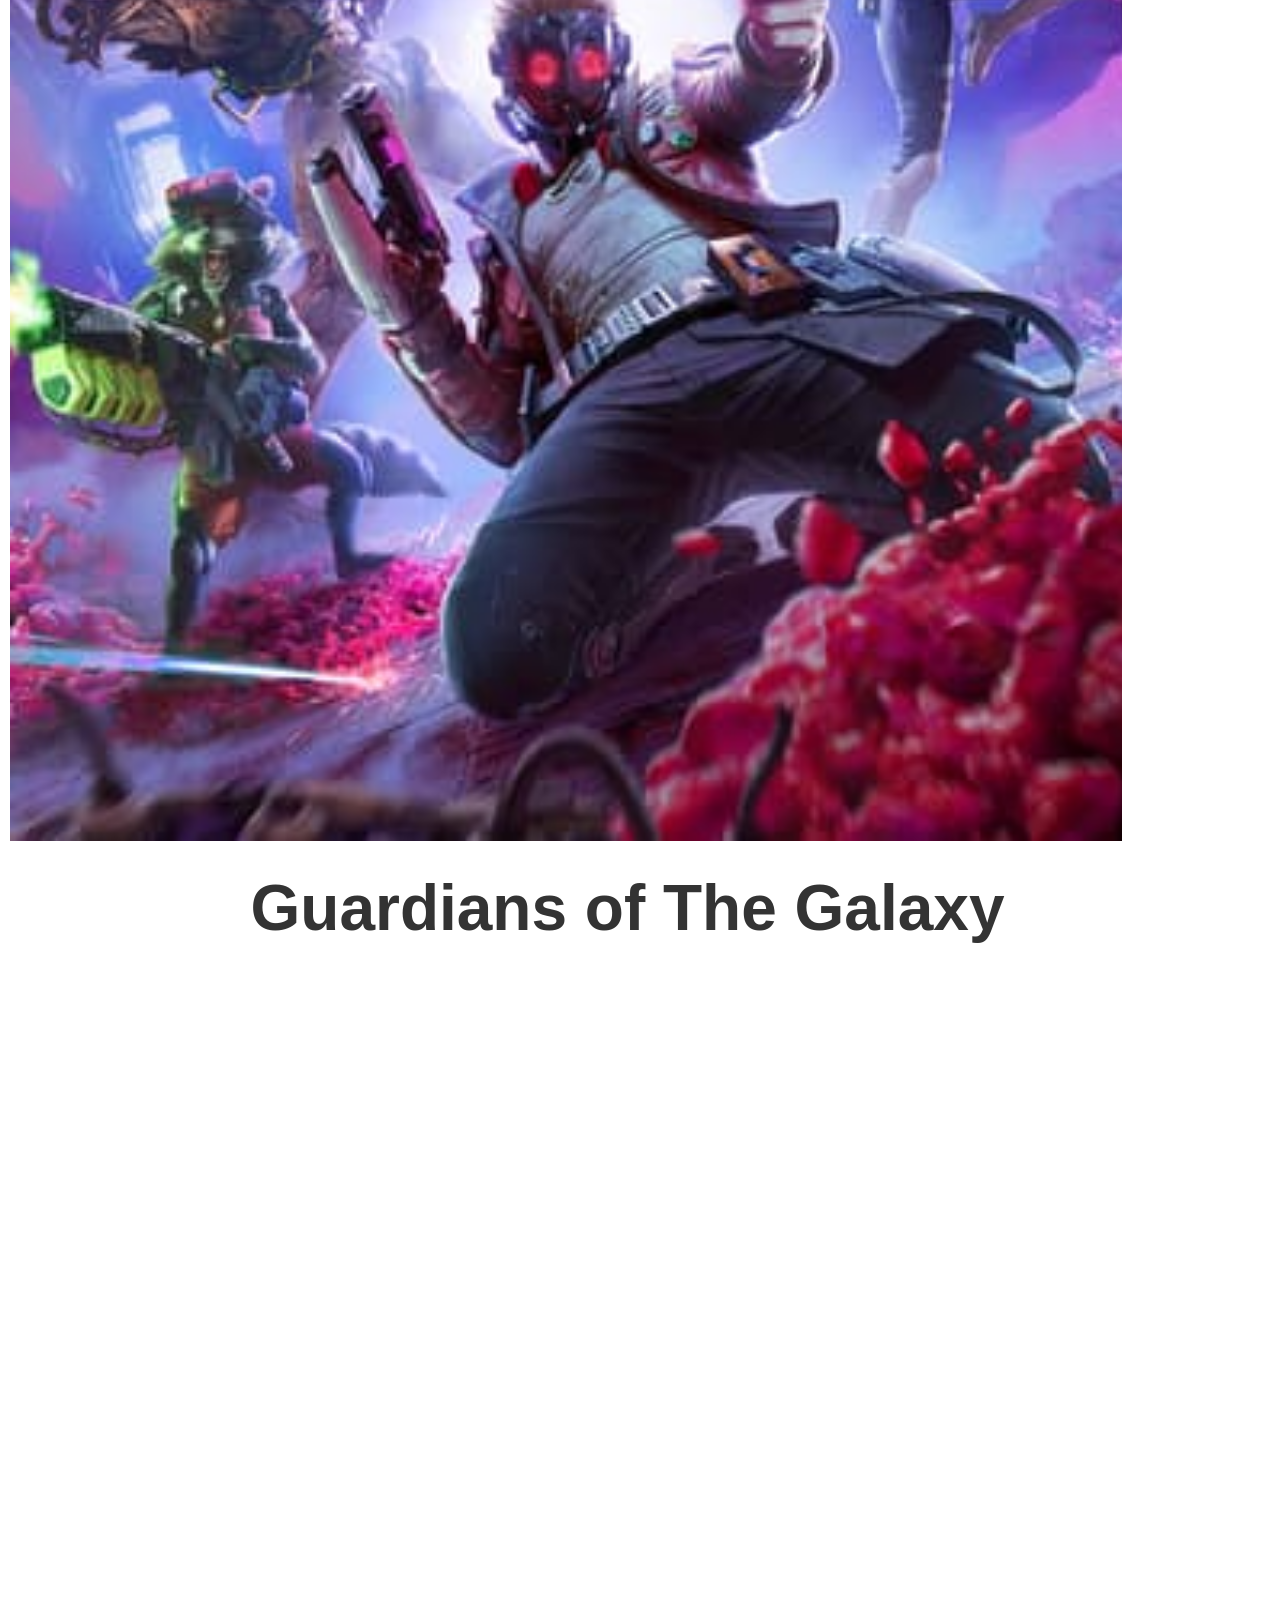
<file: index4.html>
<!DOCTYPE html>
<html lang="en">
<head>
    <meta charset="UTF-8">
    <meta name="viewport" content="width=device-width, initial-scale=1.0">
    <title>Marvel-Games</title>
    <link rel="stylesheet" href="MarvelCSS.css">
    <link rel="stylesheet" href="https://cdnjs.cloudflare.com/ajax/libs/font-awesome/6.7.2/css/all.min.css" integrity="sha512-Evv84Mr4kqVGRNSgIGL/F/aIDqQb7xQ2vcrdIwxfjThSH8CSR7PBEakCr51Ck+w+/U6swU2Im1vVX0SVk9ABhg==" crossorigin="anonymous" referrerpolicy="no-referrer" />
    <link href="https://fonts.googleapis.com/css2?family=Montserrat:wght@400;700&display=swap" rel="stylesheet">
    <link rel="stylesheet" href="https://cdnjs.cloudflare.com/ajax/libs/font-awesome/6.5.0/css/all.min.css"> 
</head>

<body>
<header>
    <img src="Marvel-Games.jpg" alt="HEADING" id="head-all">
    
    <p><strong><div class="Gsize">GAMES</div></strong><div class="Banner-text-Games"><br>Plug into the pulse-pounding pursuits of Marvel Games!</div></p>


<!-- Overlay Background -->
<div class="overlay" id="overlay"></div>    
</header>
    <!-- Marvel Movies -->
  <h2 class="FontA">Marvel Games</h2>
  <hr class="All-line">
        <main>
        <div class="all-list">
            <!-- First row of 4 cards -->
            <div class="item">
                <a href="https://store.steampowered.com/news/group/6754604/view/4340991328600730089" target="_blank"><img src="G1.jpg" alt="Hydra"></a>
                <span>1943:Rise Of Hydra</span>
            </div>
            <div class="item">
                <a href="https://store.steampowered.com/app/2767030/Marvel_Rivals/" target="_blank"><img src="G2.jpg" alt="Rivals"></a>
                <span>Marvel:Rivals</span>
            </div>
            <div class="item">
                <a href="https://store.steampowered.com/app/2753970/MARVEL_Cosmic_Invasion/" target="_blank"><img src="G3.jpg" alt="Cosmic"></a>
                <span>Cosmic Invasion</span>
            </div>
            <div class="item">
                <a href="https://steamcommunity.com/app/997070" target="_blank">><img src="G4.jpg" alt="Avengers"></a>
                <span>Avengers</span>
            </div>
            
            <!-- Second row of 4 cards -->
            <div class="item">
                <a href="https://store.steampowered.com/app/1088850/Marvels_Guardians_of_the_Galaxy/" target="_blank">><img src="G5.jpg" alt="GOTG"></a>
                <span>Guardians of The Galaxy</span>
            </div>
            <div class="item">
                <a href="https://store.steampowered.com/agecheck/app/368260/" target="_blank">><img src="G6.jpg" alt="MID"></a>
                <span>Midnight Sons</span>
            </div>
            <div class="item">
                <a href="https://store.steampowered.com/app/1817070/Marvels_SpiderMan_Remastered/" target="_blank">><img src="G7.jpeg" alt="SPIDER"></a>
                <span>Spider-Man</span>
            </div>
            <div class="item">
                <a href="https://store.steampowered.com/app/1817190/Marvels_SpiderMan_Miles_Morales/" target="_blank">><img src="G8.jpeg" alt="Morals"></a>
                <span>SpiderMan:Miles Morale</span>
            </div>
        </div>

        <div class="pagination">
            <a href="#">1</a>
            <a href="#">2</a>
            <a href="#">3</a>
            <a href="#">4</a>
            <span class="next-page">&gt;&gt;</span>
            <a href="#">5</a>
        </div>
    </main>


    <footer>
<div class="marvel-menu">
  <div class="menu-columns">
    <div class="menu-column">
      <a href="#">ABOUT MARVEL</a>
      <a href="#">HELP/FAQS</a>
    </div>
    <hr class="custom-line ">
    <div class="menu-column">
      <a href="#">ADVERTISING</a>
      <a href="#">DISNEY+</a>
      <a href="#">MARVELHQ.COM</a>
      <a href="#">REDEEM DIGITAL COMICS</a>
    </div>
    <hr class="custom-line">
    <div class="menu-column unlimited">
      <img src="Marvel_Logo.jpg.png" alt="Marvel Unlimited Logo">
      <p><strong>MARVEL UNLIMITED</strong><br>Access Over 30,000+ Digital Comics</p>
    </div>
    <hr class="custom-line">
    <div class="menu-column social">
      <p><strong> <font size="8" class="menu-text">FOLLOW MARVEL</font>
</strong></p>
    <hr class="custom-line">
      <div class="social-icons">
        <a href="https://www.facebook.com/marvelstudios/"><i class="fab fa-facebook-f"></i></a>
        <a href="https://x.com/Marvel?ref_src=twsrc%5Egoogle%7Ctwcamp%5Eserp%7Ctwgr%5Eauthor"><i class="fab fa-x-twitter"></i></a>
        <a href="https://www.instagram.com/marvel/"><i class="fab fa-instagram"></i></a> 
        <a href="https://www.youtube.com/marvel"><i class="fab fa-youtube"></i></a>
        <a href="https://in.pinterest.com/marvel/"><i class="fab fa-pinterest-p"></i></a>
      </div>  
    </div>
  </div>
</div>
</footer>
</body>
</html>
</file>
<file: MarvelCSS.css>
@import url('https://fonts.googleapis.com/css?family=Inconsolata:700');

html, body {
    overflow-x: hidden; /* Prevents horizontal scrolling */
}


/* Reset default margin and padding */
* {
    margin: 0;
    padding: 0;
    box-sizing: border-box;
}

/* Make the body scrollable */
body {
    width: 100vw; 
    min-height: 200vh; 
    position: relative;
    overflow-y: auto; 
    padding-top: 50px;
    
}
@media (max-width: 400px) {
    body {
        width: 100vw; 
        min-height: 100vw; 
        position: relative;
        overflow-y: auto; 
        padding-top: 4px;
        
    }
}

/* Heading Image */
#head {
    position: relativea; /* or static */
    top: 0vw;
    width: 100vw; /* Full width */
    height: 45vw; 
    z-index: 42;
    display: block;
    margin: 0  px;
    text-align: center;
    
}
#head-all {
    position: relativea; /* or static */
    top: 0vw;
    width: 100vw; /* Full width */
    height: 35vw; 
    z-index: 42;
    display: block;
    filter: brightness(50%);
    margin: 0  px;
    text-align: center;
    
}
@media (max-width: 400px) {
    #head {
       height: auto;
       max-height: 60vh;  
        
    }
}

/* Background Image */
#back {
    position: absolute;
    top: 210px; 
    left: 0;
    width: 100vw;
    height: calc(100% + 50px); 
    object-fit: cover;
    z-index: -1; 
   
}

@media (max-width: 400px) {
#back {
    position: relative;   /* remove absolute positioning */
    top: 0;
    width: 100%;
    height: auto;   /* adjust height automatically */
    object-fit: cover; 
       
    }
}
/* movies hyperlink*/
#movies {
    position: absolute;
    top: 79vh; /* Adjusts with screen height */
    left: 25vw; /* Adjusts with screen width */
    transform: translateY(-50%);
    font-size: 2vw; /* Scales with screen size */
    color: whitesmoke;
    text-decoration: none;
    z-index: 1000;
    transition: all 0.3s ease;
}

#movies:hover {
    color: #f2f9f9;
    text-shadow: 0 0 10px #f3fcfc, 0 0 20px #e7eded;
    transform: translateY(-50%) scale(1.1);
}
 
#comics{
    position: absolute;
    top: 79vh; /* Adjusts with screen height */
    left: 38vw; /* Adjusts with screen width */
    transform: translateY(-50%);
    font-size: 2vw; /* Scales with screen size */
    color: whitesmoke;
    text-decoration: none;
    z-index: 1000;
    transition: all 0.3s ease;
}
#comics:hover {
    color: #f2f9f9;
    text-shadow: 0 0 10px #f3fcfc, 0 0 20px #e7eded;
    transform: translateY(-50%) scale(1.1);
}

#character{
    position: absolute;
    top: 79vh; /* Adjusts with screen height */
    left: 50vw; /* Adjusts with screen width */
    transform: translateY(-50%);
    font-size: 2vw; /* Scales with screen size */
    color: whitesmoke;
    text-decoration: none;
    z-index: 1000;
    transition: all 0.3s ease;
}
#character:hover {
    color: #f2f9f9;
    text-shadow: 0 0 10px #f3fcfc, 0 0 20px #e7eded;
    transform: translateY(-50%) scale(1.1);
}

#games{
    position: absolute;
    top: 79vh; /* Adjusts with screen height */
    left: 66vw; /* Adjusts with screen width */
    transform: translateY(-50%);
    font-size: 2vw; /* Scales with screen size */
    color: whitesmoke;
    text-decoration: none;
    z-index: 1000;
    transition: all 0.3s ease;

}
#games:hover {
    color: #f2f9f9;
    text-shadow: 0 0 10px #f3fcfc, 0 0 20px #e7eded;
    transform: translateY(-50%) scale(1.1);
}
/*All nav-features*/
main {
  width: 5200px;
  margin: auto;
  text-align: center;
  padding: 60px 10px; /* Added vertical space */
}
.Msize {
    position: absolute;
    top: 45vh; /* Adjusts with screen height */
    left: 30vw; /* Adjusts with screen width */
    transform: translateY(-50%);
    font-size: 4vw; /* Scales with screen size */
    color: rgb(212, 204, 204);
    text-decoration: none;
    z-index: 1000;
    transition: all 0.3s ease;
}
.Csize {
    position: absolute;
    top: 49vh; /* Adjusts with screen height */
    left: 41vw; /* Adjusts with screen width */
    transform: translateY(-50%);
    font-size: 4vw; /* Scales with screen size */
    color: rgb(212, 204, 204);
    text-decoration: none;
    z-index: 1000;
    transition: all 0.3s ease;
}
.Chsize {
    position: absolute;
    top: 49vh; /* Adjusts with screen height */
    left: 15vw; /* Adjusts with screen width */
    transform: translateY(-50%);
    font-size: 4vw; /* Scales with screen size */
    color: rgb(212, 204, 204);
    text-decoration: none;
    z-index: 1000;
    transition: all 0.3s ease;
}
.Gsize {
    position: absolute;
    top: 52vh; /* Adjusts with screen height */
    left: 14vw; /* Adjusts with screen width */
    transform: translateY(-50%);
    font-size: 4vw; /* Scales with screen size */
    color: rgb(212, 204, 204);
    text-decoration: none;
    z-index: 1000;
    transition: all 0.3s ease;
}

.Banner-text-Movies {
    position: absolute;
    top: 60vh; /* Adjusts with screen height */
    left: 15vw; /* Adjusts with screen width */
    transform: translateY(-50%);
    font-size: 2vw; /* Scales with screen size */
    color: rgb(238, 231, 231);
    text-decoration: none;
    z-index: 1000;
    transition: all 0.3s ease;
}
.Banner-text-Comics {
    position: absolute;
    top: 60vh; /* Adjusts with screen height */
    left: 36vw; /* Adjusts with screen width */
    transform: translateY(-50%);
    font-size: 2vw; /* Scales with screen size */
    color: rgb(238, 231, 231);
    text-decoration: none;
    z-index: 1000;
    transition: all 0.3s ease;
}
.Banner-text-Character {
    position: absolute;
    top: 60vh; /* Adjusts with screen height */
    left: 5vw; /* Adjusts with screen width */
    transform: translateY(-50%);
    font-size: 2vw; /* Scales with screen size */
    color: rgb(238, 231, 231);
    text-decoration: none;
    z-index: 1000;
    transition: all 0.3s ease;
}
.Banner-text-Games {
    position: absolute;
    top: 60vh; /* Adjusts with screen height */
    left: 11vw; /* Adjusts with screen width */
    transform: translateY(-50%);
    font-size: 2vw; /* Scales with screen size */
    color: rgb(238, 231, 231);
    text-decoration: none;
    z-index: 1000;
    transition: all 0.3s ease;
}
/* Marvel Movies title */
.FontA {
  color: #0e0d0d; /* Marvel red */
  font-size: 6.8rem;
  font-weight: bold;
  font-family: Arial, sans-serif;
  text-transform: uppercase;
  letter-spacing: 2px;
  margin-top: -400px;
  margin-left:20px;/* space above & below */
  text-align: center; /* ensures center alignment */
}

/* Optional divider line under title */
.All-line {
  background-color: #f6f4f4;
  width: 50%;
  height: 6px;
  margin: 10px auto 40px auto;
  border-radius: 2px;
}

/* ====== MOVIE GRID ====== */
.all-list {
  display: flex;
  flex-wrap: wrap; /* wrap to next line */
  justify-content: center;
  gap: 80px;
  margin-bottom: 60px; /* space between movies and pagination */
}

.item {
  background-color: #fff;
  border-radius: 10px;
  box-shadow: 0 4px px rgba(0, 0, 0, 0.15);
  overflow: hidden;
  width: calc(25% - 60px); /* 4 per row */
  transition: transform 0.2s ease;
  cursor: pointer;
}

.item:hover {
  transform: translateY(-5px);
}

.item img {
  
  width: 90%; /* Image should fill the width of its container */
  height: 1500px; /* Set a reasonable height for the poster aspect ratio */
  display: block;
  object-fit: cover;
}


.item span {
  display: block;
  padding: 30px;
  text-align: center;
  font-weight: bold;
  font-family:Arial, sans-serif ;
  color: #333;
  font-size: 4.0rem;
}

/* ====== PAGINATION ====== */
.pagination {
  display: flex;
  justify-content: center;
  gap: 25px;
  margin-top: 100px;
  margin-bottom: 120px; /* 👈 space before footer */
}

.pagination a,
.pagination .next-page {
  text-decoration: none;
  font-size: 3.2rem;
  color: #555;
  background-color: white;
  border: 1px solid #ddd;
  border-radius: 5px;
  padding: 30px 30px;
  transition: all 0.3s ease;
}

.pagination a:hover {
  background-color: #b50606;
  color: white;
}

.pagination .next-page {
  font-weight: bold;
  cursor: default;
}

/* ====== RESPONSIVE ====== */
@media (max-width: 992px) {
  .item {
    width: calc(33.33% - 40px);
  }
}

@media (max-width: 768px) {
  .item {
    width: calc(50% - 40px);
  }

  h2 {
    font-size: 2.4rem;
  }
}

@media (max-width: 480px) {
  .item {
    width: 100%;
  }

  h2 {
    font-size: 2rem;
  }
}
/* menu */
#play-audio-btn {
    position: absolute;
    top: 78%;
    left: 7%;
    transform: translate(-50%, -50%);
    background: transparent; /* remove red */
    color: rgb(250, 247, 247);
    font-size: 19rem;
    padding: 0px 0px;
    border: 2px solid pwhite;
    border-radius: 50%;
    cursor: pointer;
    z-index: 1000;
    transition: all 0.3s ease;
}

#play-audio-btn:hover {
    background: rgb(247, 244, 244);
    color: rgb(220, 201, 201);
}
@media (max-width: 400px) {
    #play-audio-btn {
        position: absolute;
        top: 80%;
        left: 6%;
        font-size: 2rem;
        padding: 0px ;
        border: 0px solid white;
    }
}
/* Search Bar */
.container {
  position: absolute;
  margin: auto;
  top: -2200px;
  left: -5500px;
  right: 0px;
  bottom: 1px;
  width: 300px;
  height: 10px;
  
.search {
    position: absolute;
    margin: auto;
    top: 10px;
    right: 0px;
    bottom: 10px;
    left: 0px;
    width: 0px;
    height: 0px;
    background: rgba(220, 20, 60, 0.654);
    border-radius: 80%;
    transition: all 1s;
    z-index: 4;
    box-shadow: 0 0 25px 0 rgba(0, 0, 0, 0.4);
    box-shadow: 0 0 25px 0 crimson;
    &:hover {
      cursor: pointer;
    }
    &::before {
      content: "";
      position: absolute;
      margin: auto;
      top: 120px;
      right: 0px;
      bottom: 0px;
      left: 145px;
      width: 78px;
      height: 6px;
      background: white;
      transform: rotate(45deg);
      transition: all .5s;
    }
    &::after {
      content: "";
      position: absolute;
      margin: auto;
      top: -9px;
      right: 0;
      bottom: 0;
      left: -10px;
      width: 150px;
      height: 150px;
      border-radius: 50%;
      border: 9px solid white;
      transition: all .5s;
    }
  }
  input {
    font-size: 60px;
    font-family: 'Inconsolata', monospace;
    position: absolute;
    margin: auto;
    top: 10px;
    right: 10px;
    bottom: 10px;
    left: 100px;
    width: 180px;
    height: 180px;
    outline: none;
    border: none;
    border-bottom: 1px solid rgba(255, 255, 255, 0.2);
    background: rgb(27, 26, 26);
    color: white;
    text-shadow: 0 0 10px crimson;
    padding: 0 80px 0 20px;
    border-radius: 30px;
    box-shadow: 0 0 25px 0 crimson,
                0 20px 25px 0 rgba(0, 0, 0, 0.2);
    box-shadow: inset 0 0 25px 0 rgba(0, 0, 0, 0.5);
    transition: all 1s;
    opacity: 0;
    z-index: 5;
    font-weight: bolder;
    letter-spacing: 0.1em;
    text-align: left;
    overflow-x: auto; 
    white-space: nowrap; 
    scrollbar-width: none; 

    &:hover {
      cursor: pointer;
    }
    &:focus {
      width: 900px;
      opacity: 1;
      cursor: text;
    }
    &:focus ~ .search {
     left: -400px;
     background: #151515;
     z-index: 6;

  &::before,
  &::after {
    content: "";
    position: absolute;
    top: 10%;
    left: 40%;
    width: 90px;
    height: 3px;
    background: white;
    border: none;
    border-radius: 2px;
    transform-origin: center;
    transition: all 0.4s ease;
  }

  &::before {
    transform: translate(-50%, -50%) rotate(45deg);
  }

  &::after {
    transform: translate(-65%, -75%) rotate(-45deg);
  }
}

    &::placeholder {
      color: rgb(249, 248, 248);
      opacity: 0.9;
      font-weight: bolder;
      font-size: 60px;
      transition: all 0.4s ease;
    } &:focus::placeholder {
      font-size: 60px;
      opacity: 0.4;
      color: white;
  
    }
  }
  input::-webkit-scrollbar {
  display: none; /* hide scrollbar for Chrome */
}
}
@media (max-width: 400px) {
.container {    
  position: absolute;
  margin: auto;
  top: -300px;
  left: -20px;
  right: 0px;
  bottom: 1px;
  width: 80px;
  height: 10px;
}

}

/* Marvel Footer */
.marvel-menu {
    background-color: white;
    color: #000;
    padding: 30px 20px;
    font-family: 'Segoe UI', sans-serif;
}

.menu-columns {
    display: flex;
    flex-wrap: wrap;
    justify-content: space-between;
    max-width: 7200px;
    margin: auto;
}

.menu-column {
    flex: 1 1 200px;
    margin: 10px;
}

.custom-line  {
  
  background-color: rgb(175, 169, 172);  /* Line color */
  width: 0%; /* Adjust width as needed */
  height: 0px;
  margin: 8px auto;
}

@media (max-width: 400px){
    .custom-line  {
        border: none;
        height: 1px;
        width: 80%;
        margin: 20px auto;
    }   
}
.menu-column a {
    display: block;
    color: #000;
    font-weight: bold;
    text-decoration: none;
    margin: 10px 0;
    font-size: 80px;
}


.menu-column a:hover {
    color: crimson;
}

.menu-column.unlimited img {
    width: 180px;
    height: auto;
    margin-bottom: 40px;
}


.menu-column.unlimited p {
    font-size: 100px;
}
@media (max-width: 400px) {
    .menu-column.unlimited p {
    font-size: 1.5rem;
}
}


.menu-column.social .social-icons {
    
    display: flex;
    flex-wrap: wrap;
    gap: 70px;
    margin-top: 70px;
}

.menu-column.social .social-icons i {
    font-size: 80px;
    color: #000;
    transition: color 0.3s;
    cursor: pointer;
}

.menu-column.social .social-icons i:hover {
    color: crimson;
}

.menu-text{
    font-size: 60px;
    color: #000;
    font-weight: bold;
    text-decoration: none;
    margin: 10px 0;
}
@media (max-width: 400px) {
    .menu-text {
        font-size: 1.2rem;
    }
}
/* Header Styling */
header {
    position: relative;
    width: 100vw;
    height: 100vh;
    overflow: hidden;
    font-family: 'Montserrat', sans-serif;
    
}
@media (max-width: 400px) {
header {
    height: auto;   
    min-height: 20vh;  
    width: 100vw;   
    overflow: hidden;
  }
}
/* ========== Scrollable News Section ========== */
.scrolling-news-section {
    background: rgb(252, 251, 251); 
    padding: 40px 20px;
    font-family: 'Montserrat', sans-serif;
}

.scrolling-news-section h2 {
    font-size: 6.5rem;
    margin-bottom:30px;
    text-align: center;
    color: #100e0e;
}

.news-line{
    background-color: rgb(175, 169, 172);  /* Line color */
    width: 40%; /* Adjust width as needed */
    height: 0px;
    margin: 8px auto;
}
@media (max-width: 400px) {
    .news-line {
        border: none;
        height: 1px;
        width: 80%;
        margin: 20px auto;
    }   
}

.scrolling-news-container {
    display: flex;
    overflow-x: auto;
    gap: 40px; 
    scroll-snap-type: x mandatory;
    padding: 133px;
    scrollbar-width: thin;
    scroll-behavior: smooth;
}

.news-card {
    flex: 0 0 auto;
    width: 980px; /* ✅ consistent width */
    background: #fcfafadc ;
    border-radius: 15px;
    padding: 40px;
    box-shadow: 0 10px 100px rgba(0, 0, 0, 0.);
    scroll-snap-align: start;
    transition: transform 0.3s ease;
    text-align: center;
}


.news-card:hover {
    transform: scale(1.05);
}

.news-card img {
    width: 100%;
    height: 90%;
    border-radius: 10px;
    margin-bottom: 15px;
}

.news-card p {
    font-size: 3.6rem;
    font-weight: 600;
    color: #030303;
}

/* ========== Scrollable News Section for mobile view ========== */
@media (max-width:400px) {
    .scrolling-news-section {
    background: rgb(253, 251, 251); 
    padding: 40px 20px;
    font-family: 'Montserrat', sans-serif;
}


.scrolling-news-section h2 {
    font-size: 1.5rem;
    margin-bottom:2px;
    text-align: center;
    color:  #140d0e;
}

.scrolling-news-container {
    display: flex;
    overflow-x: auto;
    gap: 10%; 
    scroll-snap-type: x mandatory;
    padding: 13px;
    scrollbar-width: thin;
    scroll-behavior: smooth;
}

.news-card {
    flex: 0 0 auto;
    width: 200px; /* ✅ consistent width */
    background:#fdfcfcdc ;
    border-radius: 6px;
    padding: 1px;
    box-shadow: 0 0 10px rgba(244, 239, 239, 0.1) ;
    scroll-snap-align: start;
    transition: transform 0.3s ease;
    text-align: center;
}


.news-card:hover {
    transform: scale(1.05);
}

.news-card img {
    width: 100%;
    height: 80%;
    border-radius: 10px;
    margin-bottom: 15px;
}

.news-card p {
    font-size: 1.0rem;
    font-weight: 600;
    color: #030303;
}   
}

/* Footer Styling */
footer {
    position:absolute ;
    width: 100vw;
    min-height: 0vh; /* Makes the footer visibly larger */
    background-color: #bfbbbb;
    color: #000;
    padding: 10px 10px;
    font-family: 'Montserrat', sans-serif;
}
/* Footer Styling for mobile view*/
   @media (max-width: 400px) {
    footer {
        position: relative; /* Use relative instead of absolute for better flow */
        width: 100vw; /* Full screen width */
        padding: 5px 5px; /* Reduce padding for smaller screen */
        font-family: 'Montserrat', sans-serif;
        background-color: #f1eaea;
        color: #000;
        text-align: center; /* Optional: center-align footer content */
    }

    .menu-column {
        flex: 1 1 100%;
        text-align: center;
        margin-bottom: 10px;
    }

    .menu-column a {
        font-size: 1.4rem;
    }

    .menu-column p {
        font-size: 1.5rem;
    }
    

    .menu-column.unlimited img {
        width: 60px;
        
    }

    .menu-column.social .social-icons {
        justify-content: center;
        gap: 15px;
    }

    .menu-column.social .social-icons i {
        font-size: 1.7rem;
    }
}
</file>
